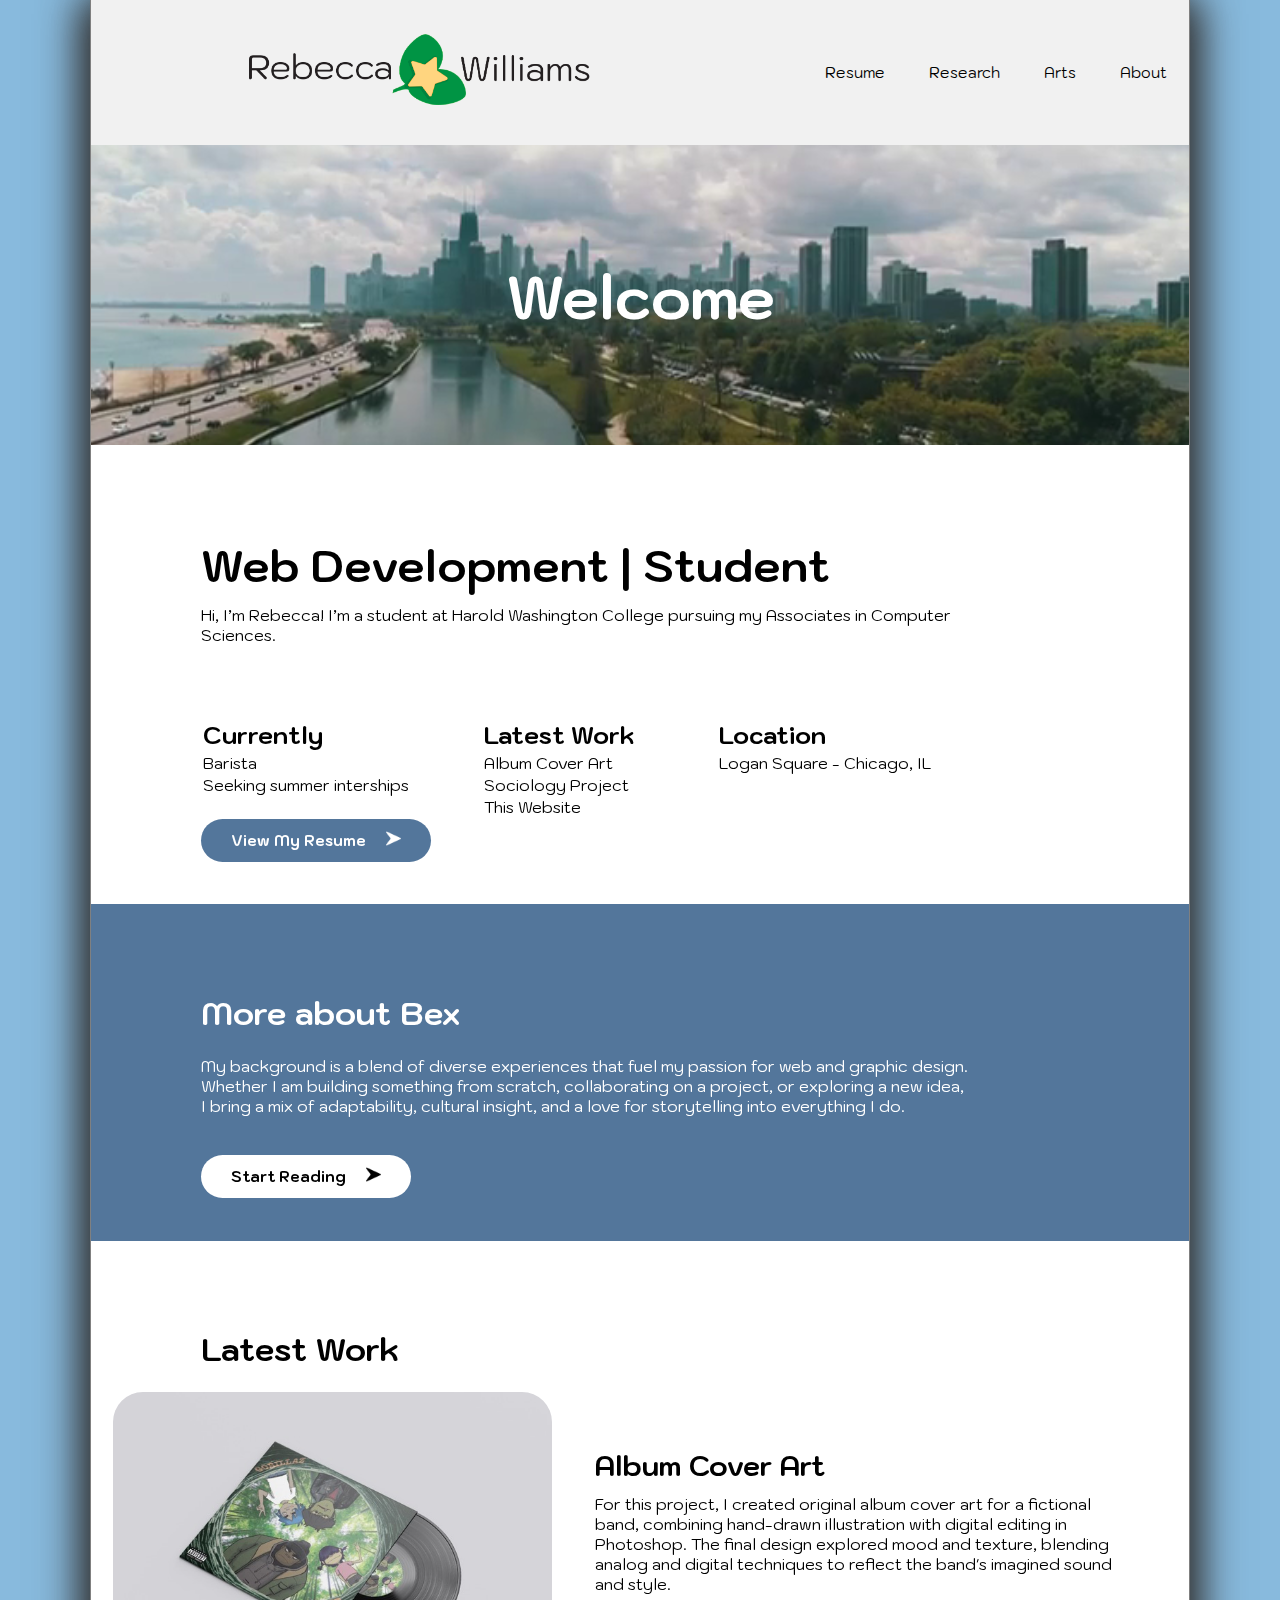
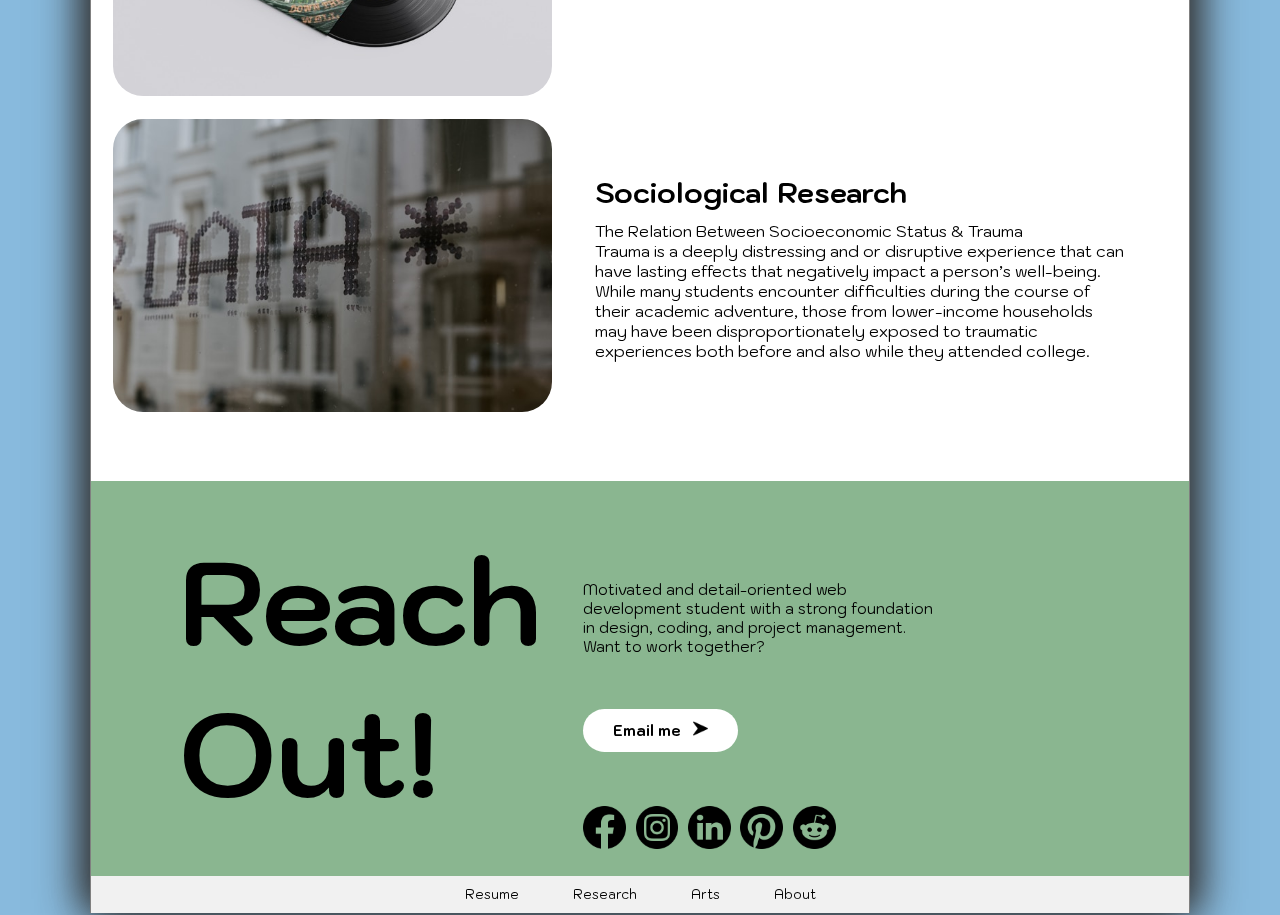
<file: index.html>
<!DOCTYPE html>
<!--
Student Name: Rebecca Williams
-->
<html lang="en">

<head>
	<title>Rebecca L Williams - GIT Web Development</title> <!-- Change Title -->
	<meta charset="utf-8">
	<link rel="stylesheet" href="css/reset.css">
	<link rel="stylesheet" href="css/styles.css">
	<meta name="viewport" content="width=device-width, initial-scale=1.0">
	<link rel="icon" type="image/png" href="icons/bexstar-icon.png">
	<link rel="preconnect" href="https://fonts.googleapis.com">
	<link rel="preconnect" href="https://fonts.gstatic.com" crossorigin>
	<link href="https://fonts.googleapis.com/css2?family=Kodchasan:ital,wght@0,200;0,300;0,400;0,500;0,600;0,700;1,200;1,300;1,400;1,500;1,600;1,700&family=Montserrat:ital,wght@0,100..900;1,100..900&family=Playwrite+IT+Moderna:wght@100..400&family=Roboto:ital,wght@0,100..900;1,100..900&display=swap" rel="stylesheet">
</head>

<body>
	<header class="header">
    	<a href="index.html" class="logo"> <img src="images/header-logo.png" alt="Bexstar Logo"> </a>
    	<input type="checkbox" id="nav-toggle" class="nav-toggle">
    	<label for="nav-toggle" class="nav-toggle-label">
      		<img src="icons/hamburger-icon.png" alt="Menu">
    	</label>
    	<nav class="nav">
      		<ul>
        		<li><a href="resume.html">Resume</a></li>
        		<li><a href="research.html">Research</a></li>
        		<li><a href="arts.html">Arts</a></li>
        		<li><a href="about.html">About</a></li>
     		</ul>
    	</nav>
  	</header>
	
	<main>
        
        <div id="banner" class="mobile">
            <div class="banner-video">
                <video muted autoplay loop>
                    <source src="media/chicago-pan.mp4" type="video/mp4">
                    <source src="media/chicago-pan.webm" type="video/webm">
                    This Browser does not support this video tag.
                </video>
            </div>
            <div class="banner-text"><h2>Welcome</h2></div>
        </div>

        <div class="white area">
            <h2>Web Development | Student</h2>
            <p>Hi, I’m Rebecca! I’m a student at Harold Washington College pursuing my Associates in Computer Sciences.</p>
			<table class="mobile">
				<tr>
					<th>Currently</th>
					<th>Latest Work</th>
					<th>Location</th>
				</tr>
				<tr>
					<td data-label="Currently">Barista</td>
					<td data-label="Latest Work">Album Cover Art</td>
					<td data-label="Location">Logan Square - Chicago, IL</td>
				</tr>
				<tr>
					<td data-label="Currently">Seeking summer interships</td>
					<td data-label="Latest Work">Sociology Project</td>
					<td></td>
				</tr>
				<tr>
					<td></td>
					<td data-label="Latest Work">This Website</td>
					<td></td>
				</tr>
			</table>
			<div class="click-me-blue">
				<a href="resume.html">View My Resume<img class="click-me-img" src="icons/arrow-icon-white.png" alt="Arrow icon"></a>
			</div>
        </div>

		<div class="tab-desk stacked-table">
			<div class="column-group">
			  <h3>Currently</h3>
			  <ul>
				<li>Barista</li>
				<li>Seeking summer internships</li>
			  </ul>
			</div>
		  
			<div class="column-group">
			  <h3>Latest Work</h3>
			  <ul>
				<li>Album Cover Art</li>
				<li>Sociology Project</li>
				<li>This Website</li>
			  </ul>
			</div>
		  
			<div class="column-group">
			  <h3>Location</h3>
			  <ul>
				<li>Logan Square – Chicago, IL</li>
			  </ul>
			</div>
		</div>

		<div class="blue area">
			<h3>More about Bex</h3>
			<p>My background is a blend of diverse experiences that fuel my passion for web and graphic design.
				Whether I am building something from scratch, collaborating on a project, or exploring a new idea, 
				I bring a mix of adaptability, cultural insight, and a love for storytelling into everything I do.</p>
			<div class="click-me">
				<a href="about.html">Start Reading<img class="click-me-img" src="icons/arrow-icon.png" alt="Arrow icon"></a>
			</div>
		</div>

		<div class="white area">
			<h3>Latest Work</h3>

			<article class="latest-work">
				<a href="graphic.html"><img class="med a" src="images/art/album-mockup.jpeg" alt="A Vinyl"></a>
				<h4>Album Cover Art</h4>
				<p class="mobile">For this project, I created original album cover art for a fictional band, combining hand-drawn 
					illustration with digital editing in Photoshop. The final design explored mood and texture, blending analog 
					and digital techniques to reflect the band's imagined sound and style.</p>
			</article>
			<br> <br> <br>
			<article class="latest-work2">
				<a href="sociology.html"><img class="med a" src="images/socio-banner.jpg" alt="A window with the word data."></a>
				<h4>Sociological Research</h4>
				<p class="mobile">The Relation Between Socioeconomic Status & Trauma <br>
					Trauma is a deeply distressing and or disruptive experience that can have lasting effects that negatively 
					impact a person’s well-being. While many students encounter difficulties during the course of their academic 
					adventure, those from lower-income households may have been disproportionately exposed to traumatic 
					experiences both before and also while they attended college.</p>
			</article>
		</div>
		  

	</main>

	<footer>
		<div class="reach-out">
			<aside> <h1>Reach Out!</h1> </aside>
			<aside>
				<p>Motivated and detail-oriented web development student with a strong foundation in design, coding, 
					and project management. Want to work together?</p>
				<div class="click-me">
					<a href="resume.html#LM">Email me<img class="click-me-img" src="icons/arrow-icon.png" alt="Arrow icon"></a>
				</div>
				<div class="social-links">
					<a href="https://www.facebook.com/will.rebecca505/" target="_blank"><img src="icons/facebook.png" alt="Facebook icon"></a>
					<a href="https://www.instagram.com/remoeboe?igsh=MW4wenk1OGxjNzN6MA%3D%3D&utm_source=qr" target="_blank"><img src="icons/instagram.png" alt="Instagram icon"></a>
					<a href="https://www.linkedin.com/in/rebecca-l-williams" target="_blank"><img src="icons/linkedin.png" alt="Likedin icon"></a>
					<a href="https://pin.it/3Ows8yGLO" target="_blank"><img src="icons/pintrest.png" alt="Pintrest icon"></a>
					<a href="https://www.reddit.com/u/borkalee/s/v0xILAjTcJ" target="_blank"><img src="icons/reddit.png" alt="Reddit icon"></a>
				</div>
			</aside>
		</div>

		<nav class="footer-nav">
		  <ul>
			<li><a href="resume.html">Resume</a></li>
			<li><a href="research.html">Research</a></li>
			<li><a href="arts.html">Arts</a></li>
			<li><a href="about.html">About</a></li>
		  </ul>
		</nav>
	</footer>	  

</body>
</html>
</file>
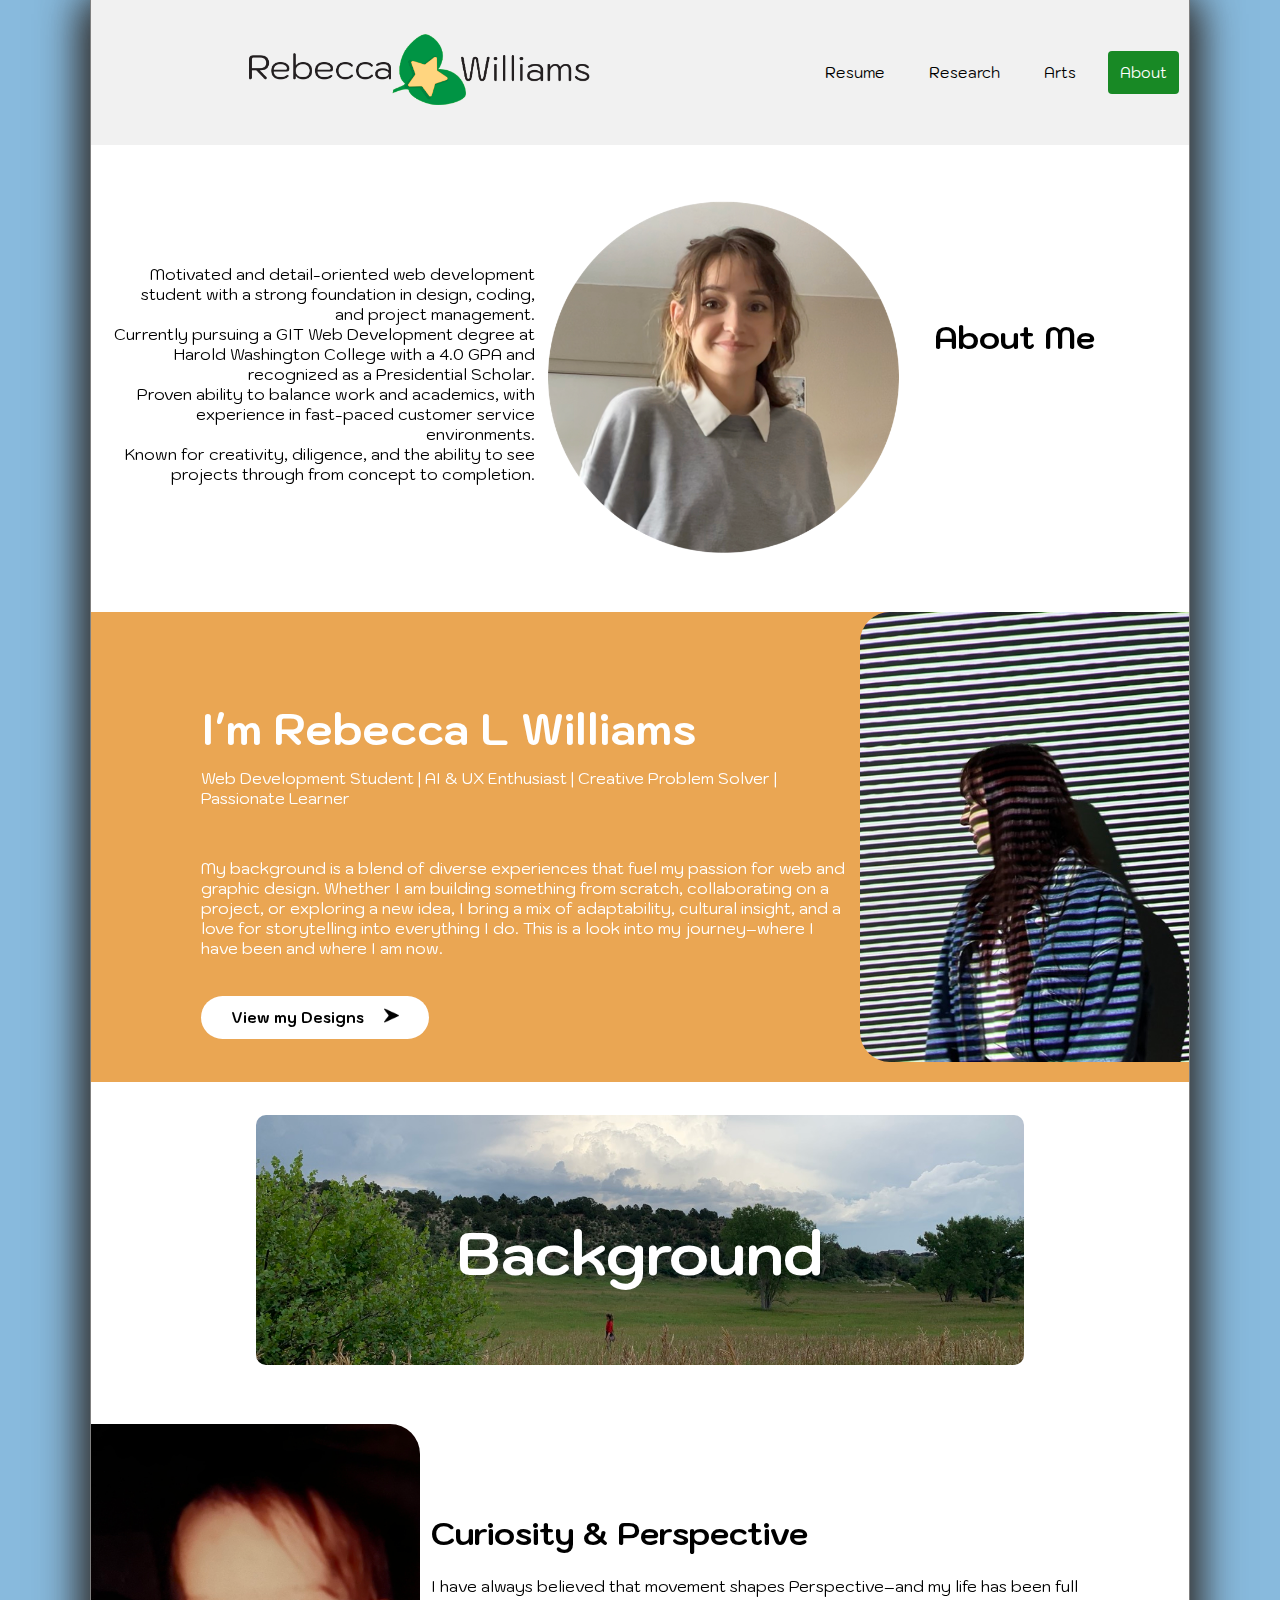
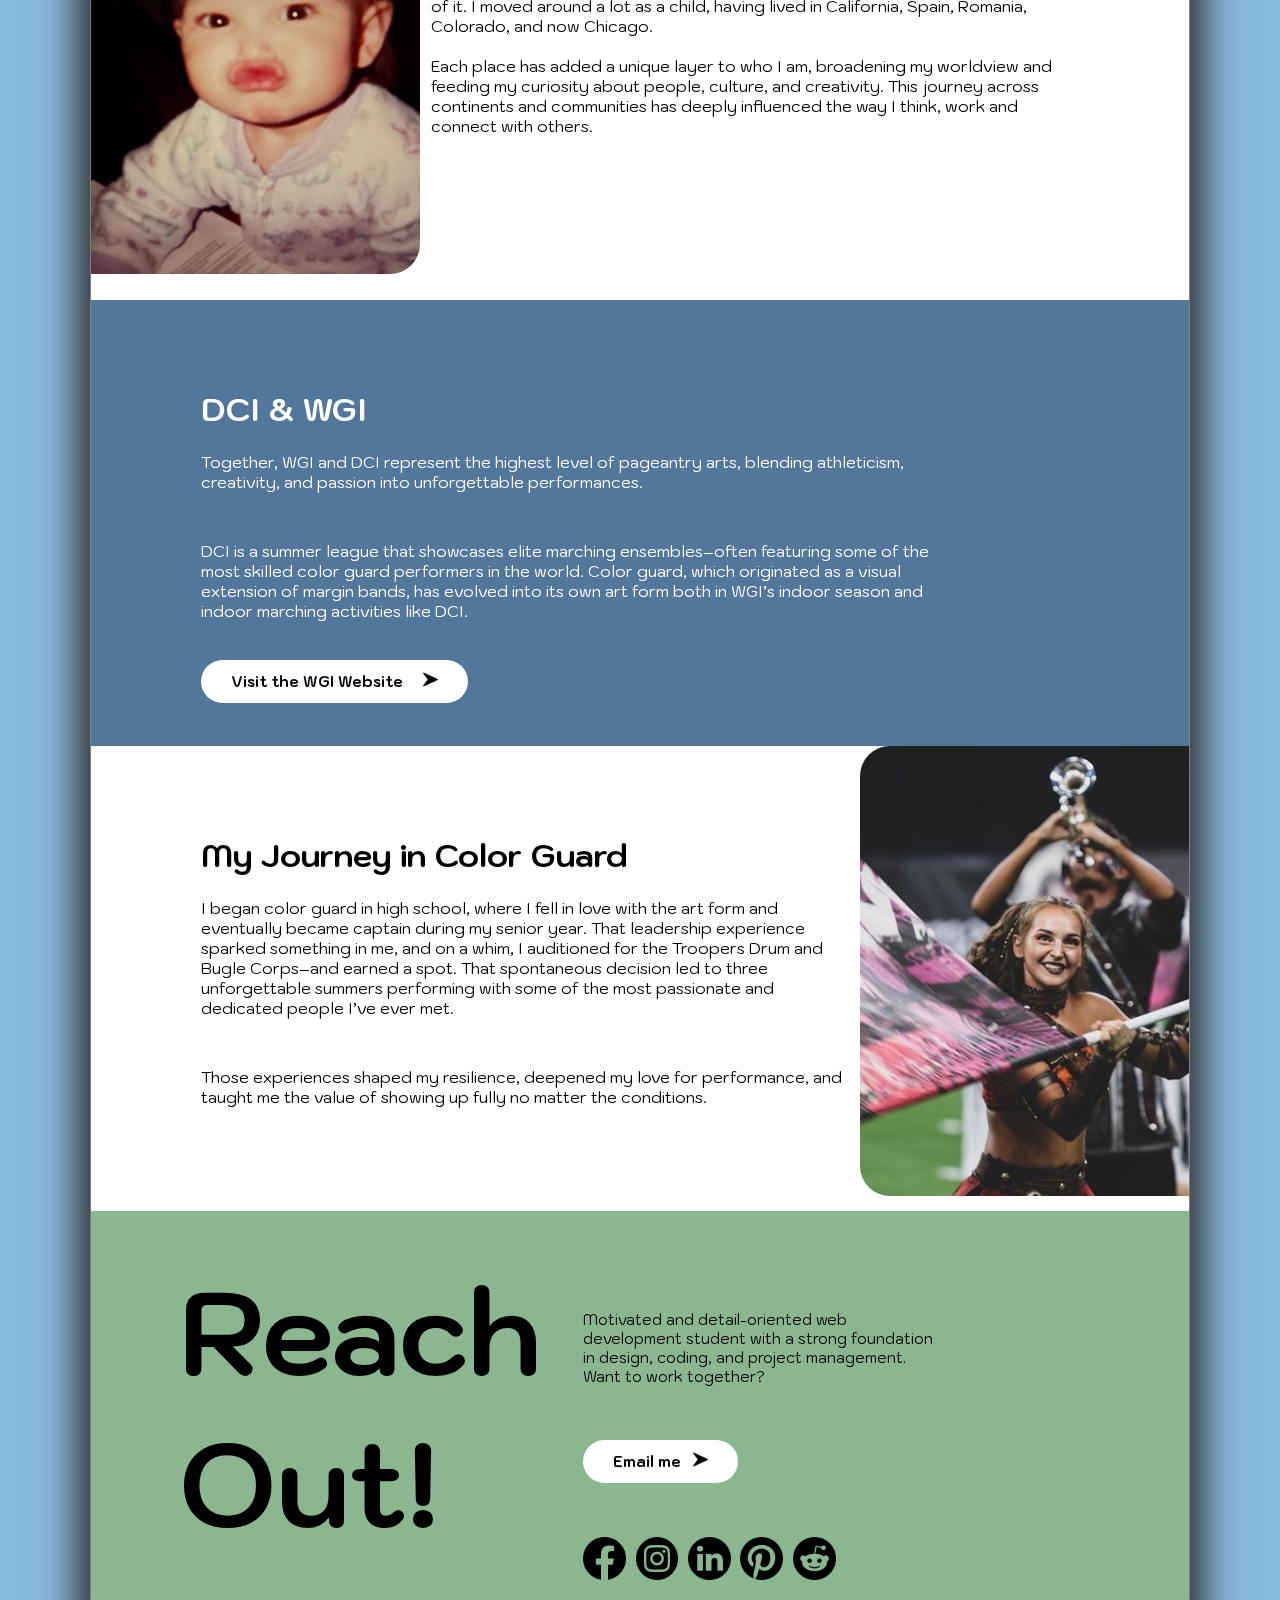
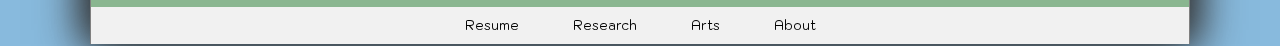
<file: about.html>
<!DOCTYPE html>
<!--
Student Name: Rebecca Williams
-->
<html lang="en">

<head>
	<title>About me - Rebecca L Williams</title>
	<meta charset="utf-8">
	<link rel="stylesheet" href="css/reset.css">
	<link rel="stylesheet" href="css/styles.css">
	<meta name="viewport" content="width=device-width, initial-scale=1.0">
	<link rel="icon" type="image/png" href="icons/bexstar-icon.png">
	<link rel="preconnect" href="https://fonts.googleapis.com">
	<link rel="preconnect" href="https://fonts.gstatic.com" crossorigin>
	<link href="https://fonts.googleapis.com/css2?family=Kodchasan:ital,wght@0,200;0,300;0,400;0,500;0,600;0,700;1,200;1,300;1,400;1,500;1,600;1,700&family=Montserrat:ital,wght@0,100..900;1,100..900&family=Playwrite+IT+Moderna:wght@100..400&family=Roboto:ital,wght@0,100..900;1,100..900&display=swap" rel="stylesheet">
</head>

<body>

	<header class="header">
    	<a href="index.html" class="logo"> <img src="images/header-logo.png" alt="Bexstar Logo"> </a>
    	<input type="checkbox" id="nav-toggle" class="nav-toggle">
    	<label for="nav-toggle" class="nav-toggle-label">
      		<img src="icons/hamburger-icon.png" alt="Menu">
    	</label>

    	<nav class="nav">
      		<ul>
        		<li><a href="resume.html">Resume</a></li>
        		<li><a href="research.html">Research</a></li>
        		<li><a href="arts.html">Arts</a></li>
        		<li><a class="active" href="about.html">About</a></li>
     		</ul>
    	</nav>
  	</header>
	
	<main>

        <section class="about">
            <div><p>
                Motivated and detail-oriented web development student with a strong foundation in design, 
                coding, and project management. 
                <br>
                Currently pursuing a GIT Web Development degree at Harold Washington College with a 4.0 GPA 
                and recognized as a Presidential Scholar. 
                <br>
                Proven ability to balance work and academics, with experience in fast-paced customer service environments. 
                <br>
                Known for creativity, diligence, and the ability to see projects through from concept to 
                completion.
            </p></div>
            <div><img src="images/about/resume-pic.png" alt="Resume picture of Rebecca L Williams"></div>
            <div><h3 class="others">About Me</h3></div>
        </section>

        

        <div class="yellow area">
            <img class="tall about-b" src="images/about/arsty-cool-me.jpeg" alt="Rebecca with a projection of strip against a wall">
            <h2>I'm Rebecca L Williams</h2>
            <p>Web Development Student | AI & UX Enthusiast | Creative Problem Solver | Passionate Learner</p>
            <p>
                My background is a blend of diverse experiences that fuel my passion for web and graphic design.
                Whether I am building something from scratch, collaborating on a project, or exploring a new idea, I bring 
                a mix of adaptability, cultural insight, and a love for storytelling into everything I do.
                This is a look into my journey–where I have been and where I am now.
            </p>
            <div class="click-me">
                <a href="graphic.html">View my Designs<img class="click-me-img" src="icons/arrow-icon.png" alt="Arrow icon"></a>
            </div>
        </div>
        
        <div id="banner" class="mobile">
            <div class="banner-image">
                <img src="images/about/field-banner.jpeg" alt="An open field with rebecca wearing a red top looking at the mountains and clouds in the background">
            </div>
            <div class="banner-text"><h2>Background</h2></div>
        </div>

        <div class="about-area white area">
            <img class="tall about-a" src="images/about/baby-me.jpeg" alt="Baby Rebecca doing a duck face.">
            <h3>Curiosity & Perspective</h3>
            <p>
                I have always believed that movement shapes Perspective–and my life has been full of it. 
                I moved around a lot as a child, having lived in California, Spain, Romania, Colorado, and now Chicago. <br> <br>
                Each place has added a unique layer to who I am, broadening my worldview and feeding my curiosity about people, 
                culture, and creativity.
                This journey across continents and communities has deeply influenced the way I think, work and connect with others.
            </p>
        </div>

        <div class="blue area">
            <h3>DCI & WGI</h3>
            <p>
                Together, WGI and DCI represent the highest level of pageantry arts, blending athleticism, creativity, and passion 
                into unforgettable performances.
            </p>
            <p>
                DCI is a summer league that showcases elite marching ensembles–often featuring some of the most skilled color 
                guard performers in the world. Color guard, which originated as a visual extension of margin bands, has evolved into 
                its own art form both in WGI’s indoor season and indoor marching activities like DCI.
            </p>
            <div class="click-me">
                <a href="https://www.wgi.org/" target="_blank">Visit the WGI Website<img class="click-me-img" src="icons/arrow-icon.png" alt="Arrow icon"></a>
            </div>
        </div>

        <div class="white area">
            <img class="tall about-b" src="images/about/xmen-shot.JPG" alt="Rebecca performing in DCI.">

            <h3>My Journey in Color Guard</h3>
            <p>
                I began color guard in high school, where I fell in love with the art form and eventually became captain during my 
                senior year. That leadership experience sparked something in me, and on a whim, I auditioned for the Troopers Drum and 
                Bugle Corps–and earned a spot. That spontaneous decision led to three unforgettable summers performing with some of the 
                most passionate and dedicated people I’ve ever met.
            </p>
            <p>Those experiences shaped my resilience, deepened my love for performance, and taught me the value of showing up fully no 
                matter the conditions.</p>
        </div>


	</main>
	
	<footer>
		<div class="reach-out">
			<aside> <h1>Reach Out!</h1> </aside>
			<aside>
				<p>Motivated and detail-oriented web development student with a strong foundation in design, coding, 
					and project management. Want to work together?</p>
				<div class="click-me">
					<a href="resume.html">Email me<img class="click-me-img" src="icons/arrow-icon.png" alt="Arrow icon"></a>
				</div>
				<div class="social-links">
					<a href="https://www.facebook.com/will.rebecca505/" target="_blank"><img src="icons/facebook.png" alt="Facebook icon"></a>
					<a href="https://www.instagram.com/remoeboe?igsh=MW4wenk1OGxjNzN6MA%3D%3D&utm_source=qr" target="_blank"><img src="icons/instagram.png" alt="Instagram icon"></a>
					<a href="https://www.linkedin.com/in/rebecca-l-williams" target="_blank"><img src="icons/linkedin.png" alt="Likedin icon"></a>
					<a href="https://pin.it/3Ows8yGLO" target="_blank"><img src="icons/pintrest.png" alt="Pintrest icon"></a>
					<a href="https://www.reddit.com/u/borkalee/s/v0xILAjTcJ" target="_blank"><img src="icons/reddit.png" alt="Reddit icon"></a>
				</div>
			</aside>
		</div>

		<nav class="footer-nav">
		  <ul>
			<li><a href="resume.html">Resume</a></li>
			<li><a href="research.html">Research</a></li>
			<li><a href="arts.html">Arts</a></li>
			<li><a href="about.html">About</a></li>
		  </ul>
		</nav>
	</footer>
	
</body>
</html>
</file>
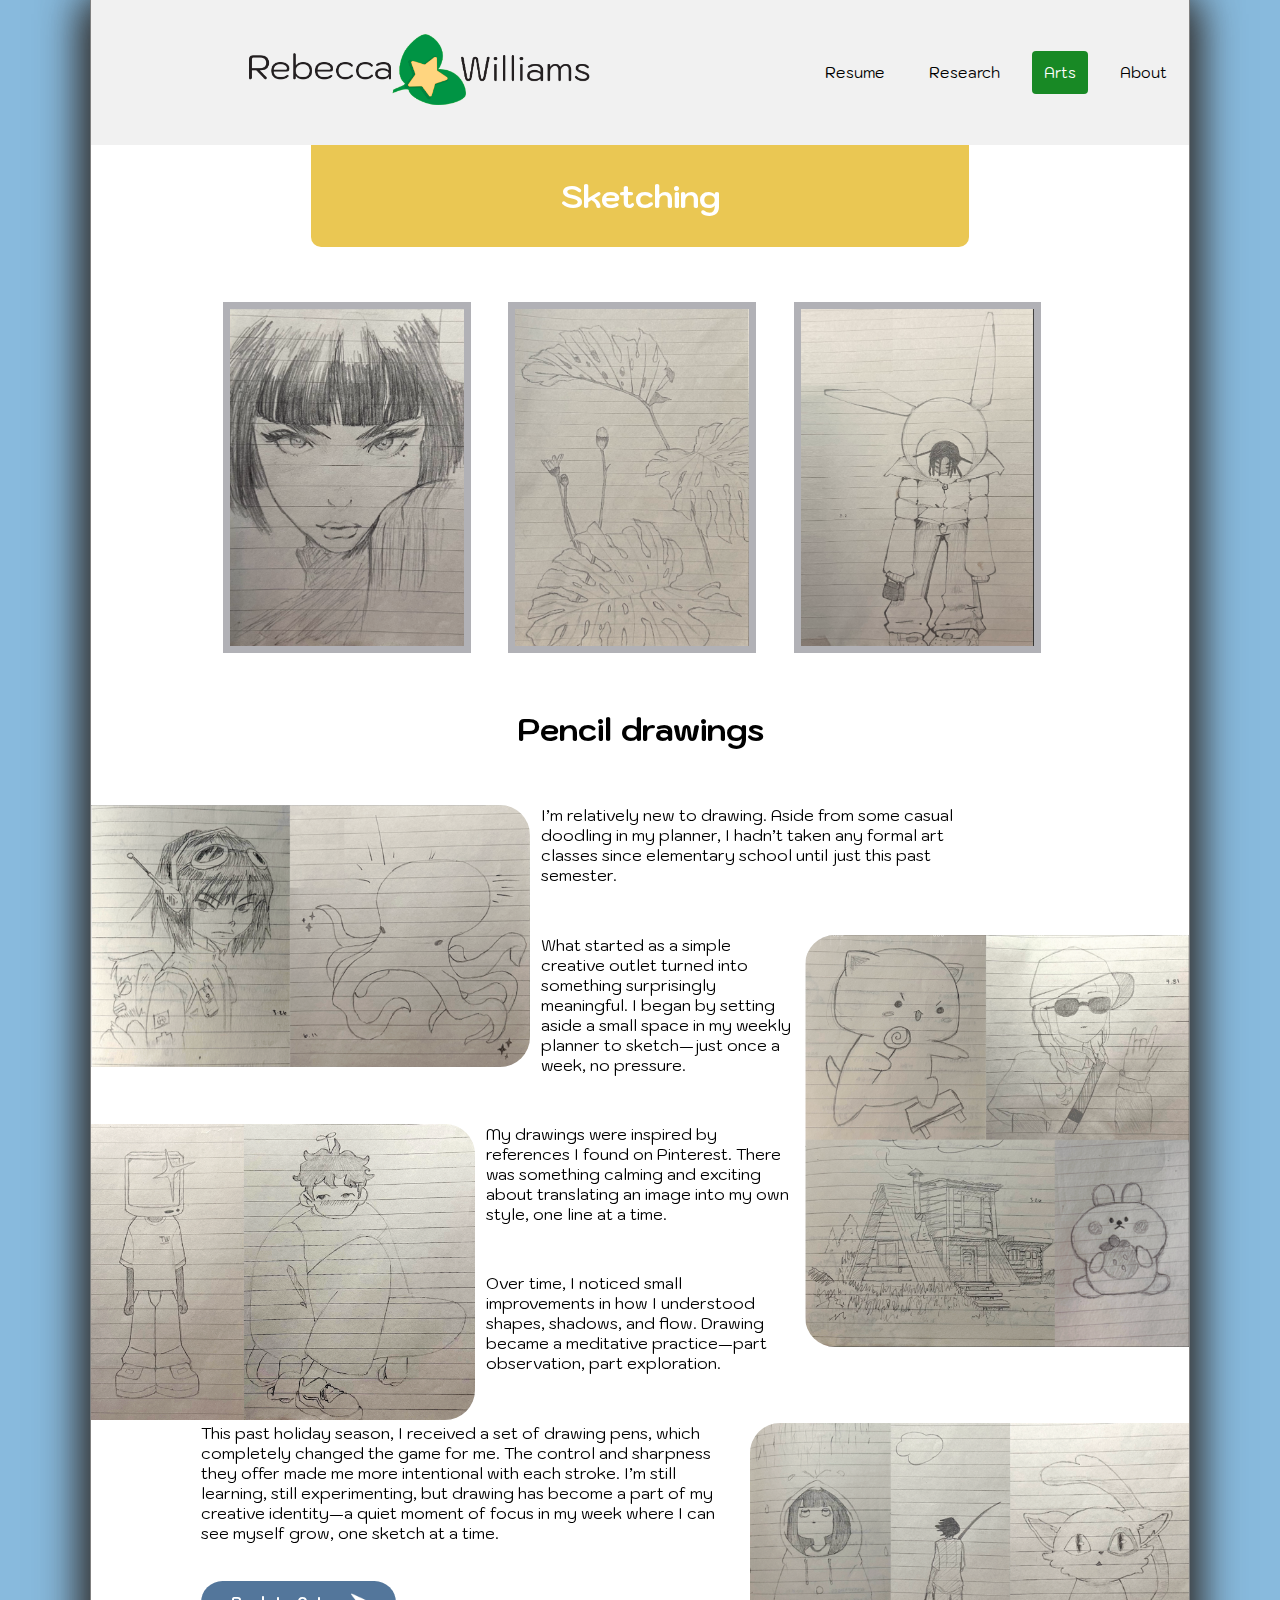
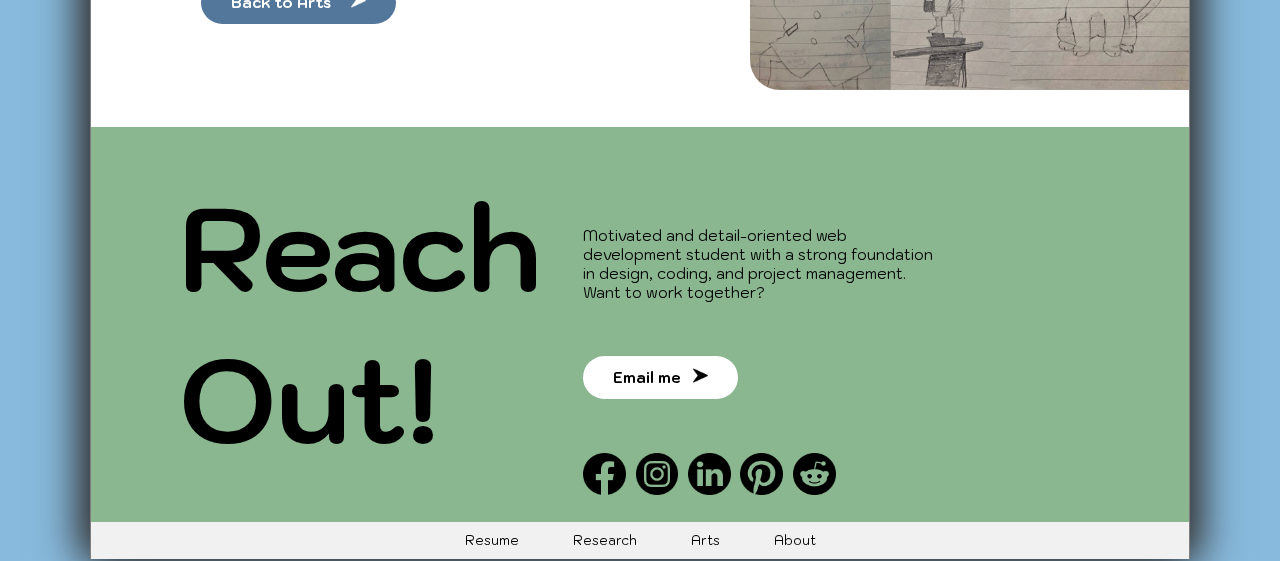
<file: draw.html>
<!DOCTYPE html>
<!--
Student Name: Rebecca Williams
-->
<html lang="en">

<head>
	<title>Drawings & Graphics - Rebecca L Williams</title>
	<meta charset="utf-8">
	<link rel="stylesheet" href="css/reset.css">
	<link rel="stylesheet" href="css/styles.css">
	<meta name="viewport" content="width=device-width, initial-scale=1.0">
	<link rel="icon" type="image/png" href="icons/bexstar-icon.png">
	<link rel="preconnect" href="https://fonts.googleapis.com">
	<link rel="preconnect" href="https://fonts.gstatic.com" crossorigin>
	<link href="https://fonts.googleapis.com/css2?family=Kodchasan:ital,wght@0,200;0,300;0,400;0,500;0,600;0,700;1,200;1,300;1,400;1,500;1,600;1,700&family=Montserrat:ital,wght@0,100..900;1,100..900&family=Playwrite+IT+Moderna:wght@100..400&family=Roboto:ital,wght@0,100..900;1,100..900&display=swap" rel="stylesheet">
</head>

<body>

	<header class="header">
    	<a href="index.html" class="logo"> <img src="images/header-logo.png" alt="Bexstar Logo"> </a>
    	<input type="checkbox" id="nav-toggle" class="nav-toggle">
    	<label for="nav-toggle" class="nav-toggle-label">
      		<img src="icons/hamburger-icon.png" alt="Menu">
    	</label>

    	<nav class="nav"> <!-- change to active-->
      		<ul>
        		<li><a href="resume.html">Resume</a></li>
        		<li><a href="research.html">Research</a></li>
        		<li><a class="active" href="arts.html">Arts</a></li>
        		<li><a href="about.html">About</a></li>
     		</ul>
    	</nav>
  	</header>
	
	<main>

		<h2 class="draw banner">Sketching</h2>

		<section id="trio-container">
			<img src="images/art/doe-eyes.png">
			<img src="images/art/monstera.png">
			<img src="images/art/edge.png">
		</section>

		<h3 class="others">Pencil drawings</h3>

		<div class="white area">
			<img class="med about-a" src="images/art/gorillaz-octo.png" alt="sketches laid out on a black background.">
			<p>
				I’m relatively new to drawing. Aside from some casual doodling in my planner, I hadn’t taken any formal art classes since elementary school until just this past semester.
			</p>
			<img class="sm about-b" src="images/art/draw-comp-sqr.png" alt="">
			<p>
				What started as a simple creative outlet turned into something surprisingly meaningful. I began by setting aside a small space in my weekly planner to sketch—just once a week, no pressure.
			</p>
			<img class="sm about-a" src="images/art/tv-plant.png" alt="">
			<p>
				My drawings were inspired by references I found on Pinterest. There was something calming and exciting about translating an image into my own style, one line at a time.
			</p>
			
			<p>
				Over time, I noticed small improvements in how I understood shapes, shadows, and flow. Drawing became a meditative practice—part observation, part exploration.
			</p>
			<img class="med about-b" src="images/art/rain-wind-suzu.png" alt="">
			<p>
				This past holiday season, I received a set of drawing pens, which completely changed the game for me. The control and sharpness they offer made me more intentional with each stroke. I’m still learning, still experimenting, but drawing has become a part of my creative identity—a quiet moment of focus in my week where I can see myself grow, one sketch at a time.
			</p>

			<div class="click-me-blue">
				<a href="research.html">Back to Arts<img class="click-me-img" src="icons/arrow-icon-white.png" alt="Arrow icon"></a>
			</div>
		</div>
        
		<br> <br> <br>

	</main>
	
	<footer>
		<div class="reach-out">
			<aside> <h1>Reach Out!</h1> </aside>
			<aside>
				<p>Motivated and detail-oriented web development student with a strong foundation in design, coding, 
					and project management. Want to work together?</p>
				<div class="click-me">
					<a href="resume.html#LM">Email me<img class="click-me-img" src="icons/arrow-icon.png" alt="Arrow icon"></a>
				</div>
				<div class="social-links">
					<a href="https://www.facebook.com/will.rebecca505/" target="_blank"><img src="icons/facebook.png" alt="Facebook icon"></a>
					<a href="https://www.instagram.com/remoeboe?igsh=MW4wenk1OGxjNzN6MA%3D%3D&utm_source=qr" target="_blank"><img src="icons/instagram.png" alt="Instagram icon"></a>
					<a href="https://www.linkedin.com/in/rebecca-l-williams" target="_blank"><img src="icons/linkedin.png" alt="Likedin icon"></a>
					<a href="https://pin.it/3Ows8yGLO" target="_blank"><img src="icons/pintrest.png" alt="Pintrest icon"></a>
					<a href="https://www.reddit.com/u/borkalee/s/v0xILAjTcJ" target="_blank"><img src="icons/reddit.png" alt="Reddit icon"></a>
				</div>
			</aside>
		</div>

		<nav class="footer-nav">
		  <ul>
			<li><a href="resume.html">Resume</a></li>
			<li><a href="research.html">Research</a></li>
			<li><a href="arts.html">Arts</a></li>
			<li><a href="about.html">About</a></li>
		  </ul>
		</nav>
	</footer>
	
</body>
</html>
</file>
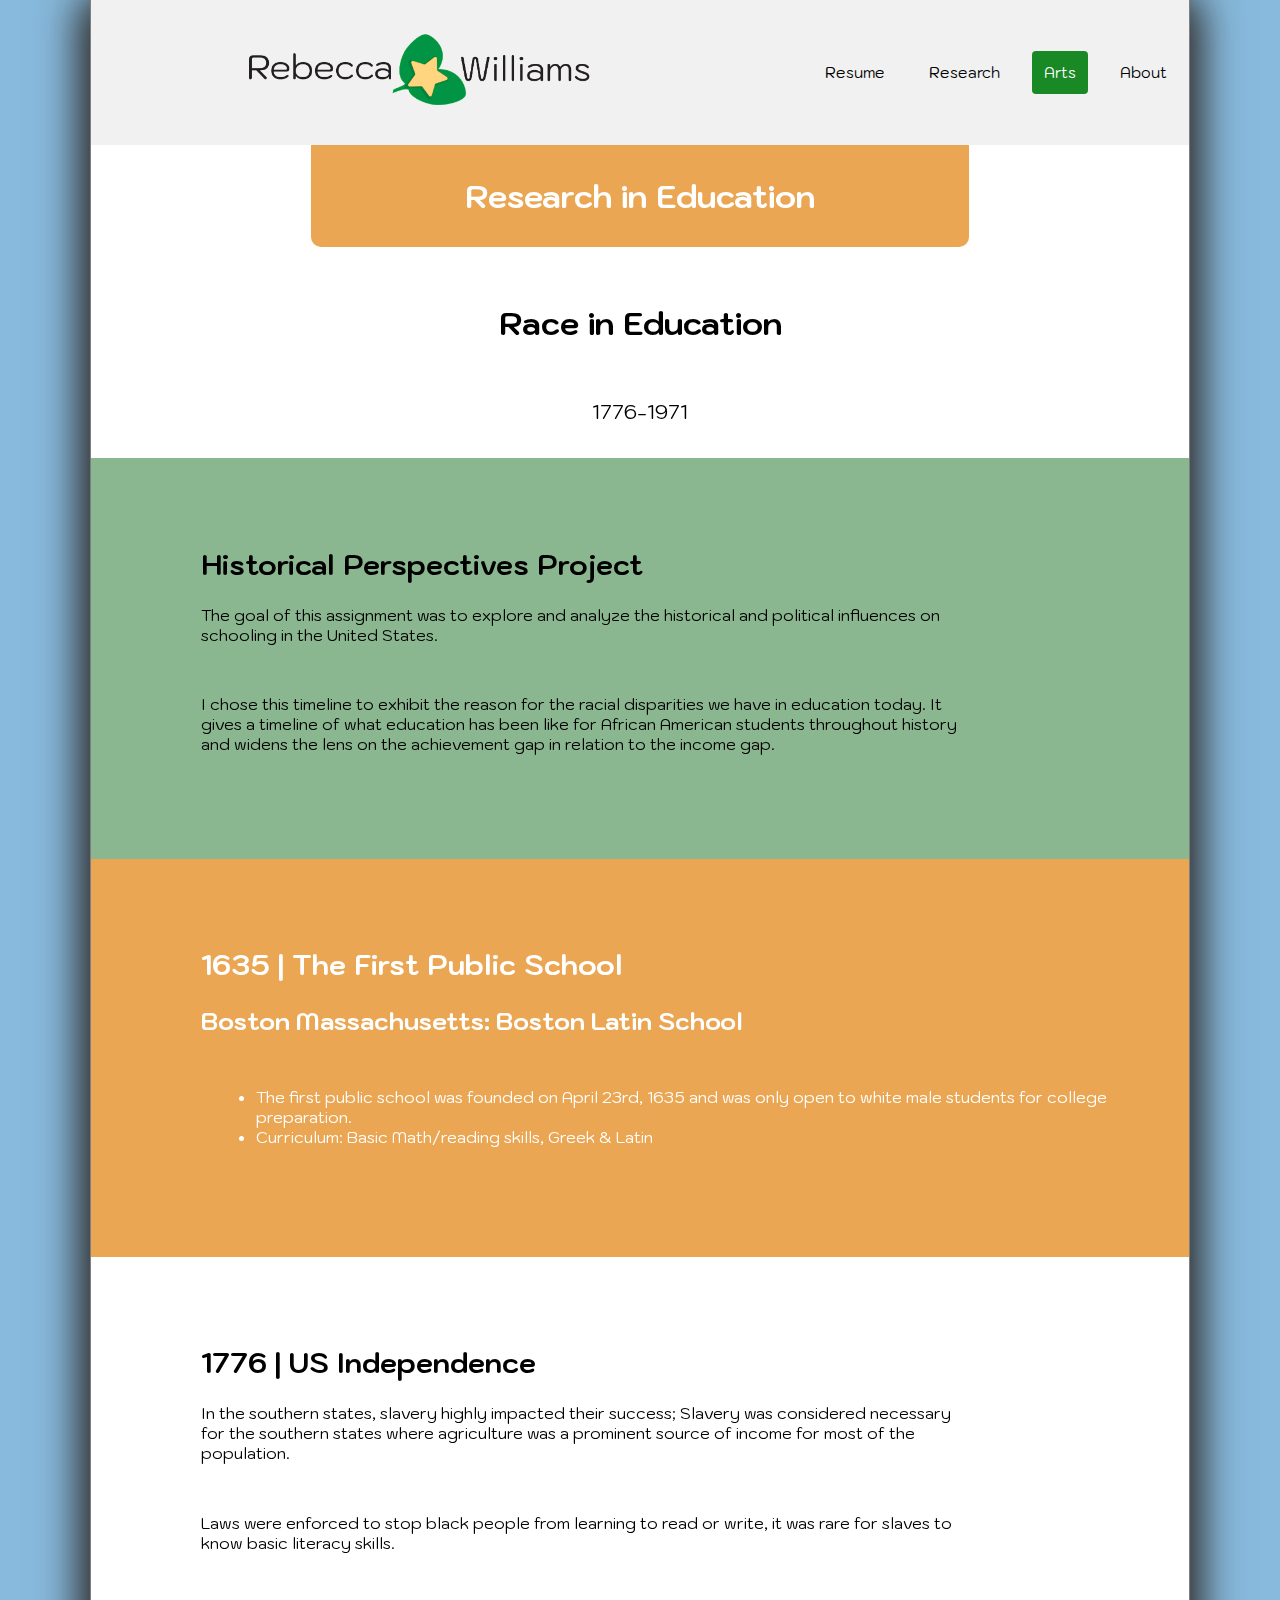
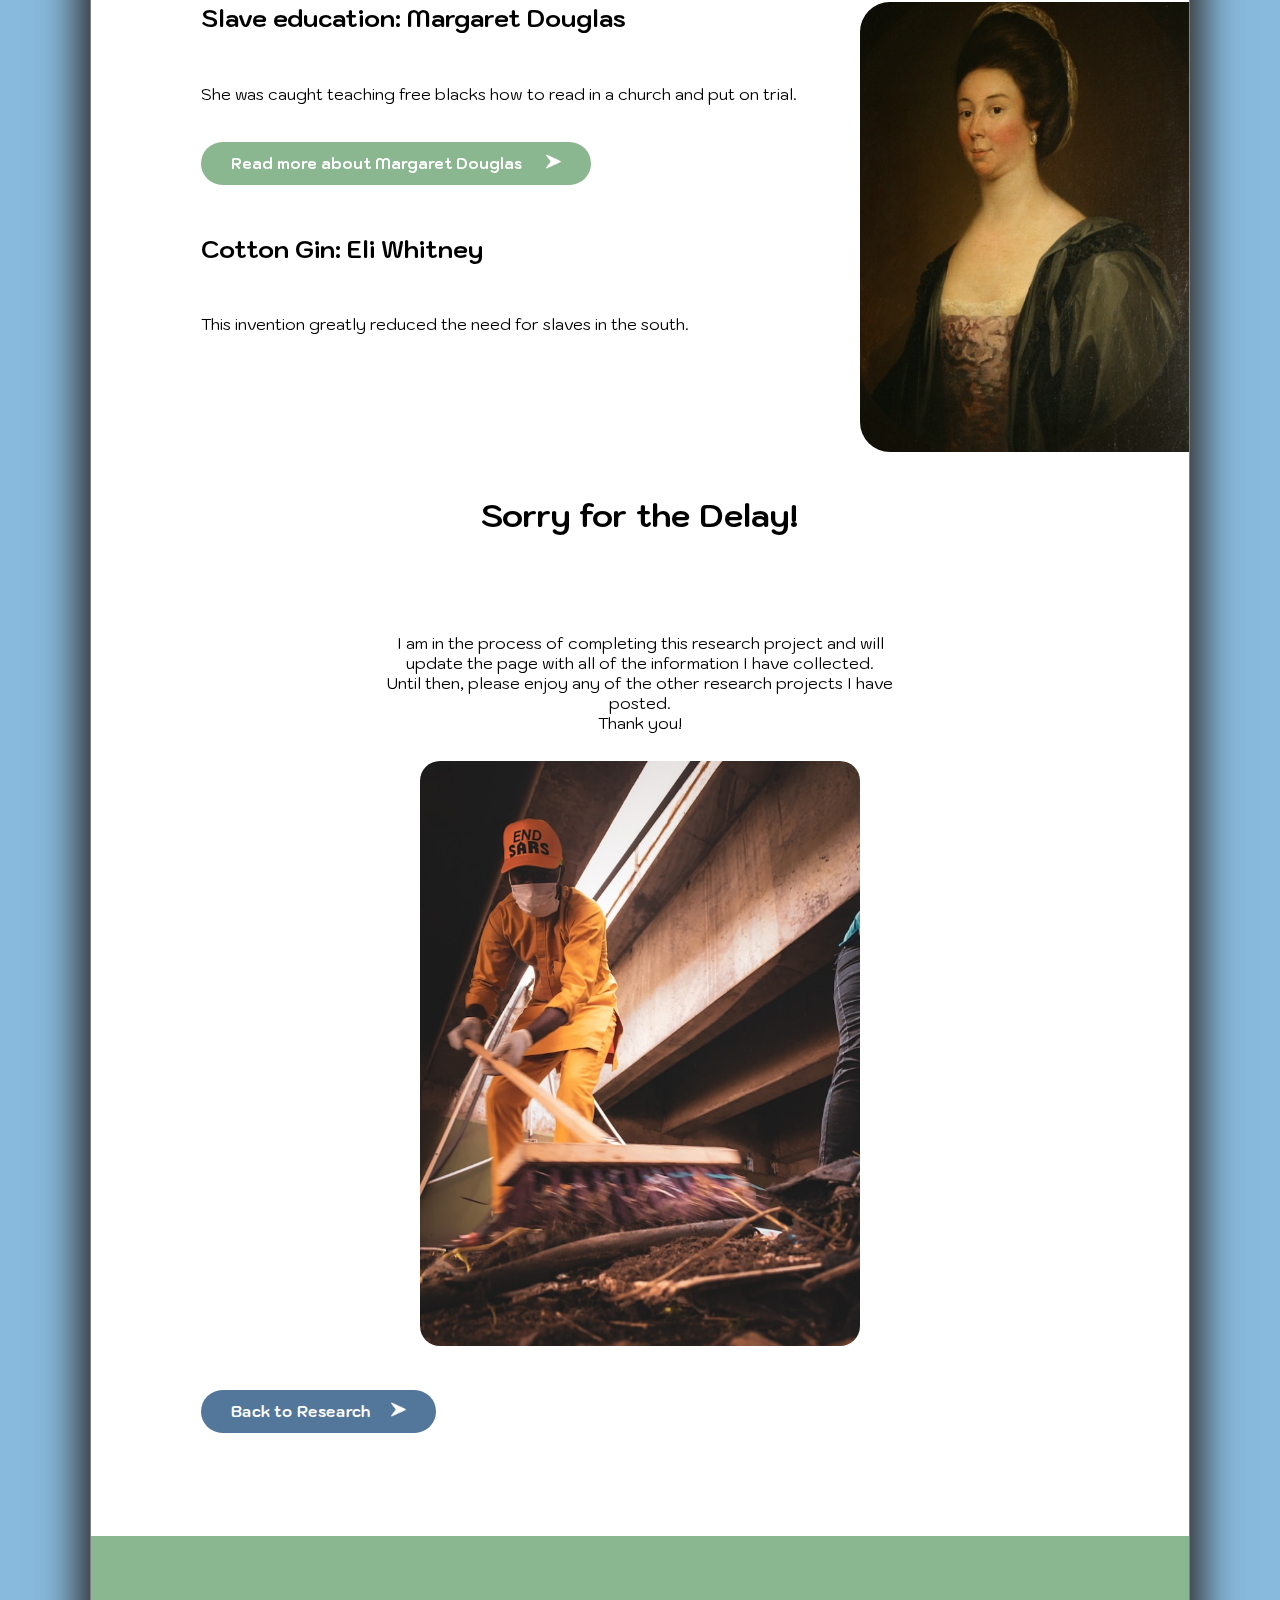
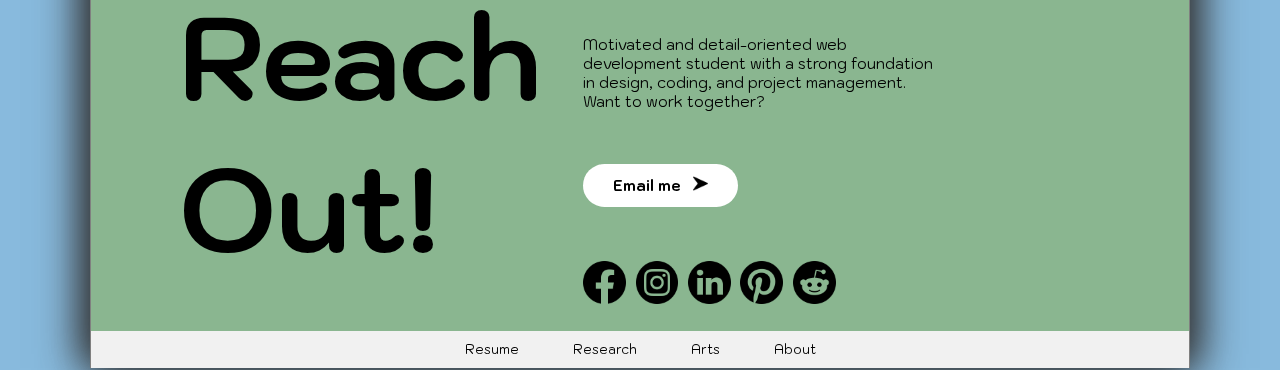
<file: edu.html>
<!DOCTYPE html>
<!--
Student Name: Rebecca Williams
-->
<html lang="en">

<head>
	<title>Education Research - Rebecca L Williams</title>
	<meta charset="utf-8">
	<link rel="stylesheet" href="css/reset.css">
	<link rel="stylesheet" href="css/styles.css">
	<meta name="viewport" content="width=device-width, initial-scale=1.0">
	<link rel="icon" type="image/png" href="icons/bexstar-icon.png">
	<link rel="preconnect" href="https://fonts.googleapis.com">
	<link rel="preconnect" href="https://fonts.gstatic.com" crossorigin>
	<link href="https://fonts.googleapis.com/css2?family=Kodchasan:ital,wght@0,200;0,300;0,400;0,500;0,600;0,700;1,200;1,300;1,400;1,500;1,600;1,700&family=Montserrat:ital,wght@0,100..900;1,100..900&family=Playwrite+IT+Moderna:wght@100..400&family=Roboto:ital,wght@0,100..900;1,100..900&display=swap" rel="stylesheet">
</head>

<body>

	<header class="header">
    	<a href="index.html" class="logo"> <img src="images/header-logo.png" alt="Bexstar Logo"> </a>
    	<input type="checkbox" id="nav-toggle" class="nav-toggle">
    	<label for="nav-toggle" class="nav-toggle-label">
      		<img src="icons/hamburger-icon.png" alt="Menu">
    	</label>

    	<nav class="nav">
      		<ul>
        		<li><a href="resume.html">Resume</a></li>
        		<li><a href="research.html">Research</a></li>
        		<li><a class="active" href="arts.html">Arts</a></li>
        		<li><a href="about.html">About</a></li>
     		</ul>
    	</nav>
  	</header>
	
	<main>
		
		<h2 class="edu banner">Research in Education</h2>
        <h3 class="others">Race in Education</h3>
		<p class="summary-text">1776-1971</p>


		<div class="green area">
		<h4>Historical Perspectives Project</h4>
			<p>
				The goal of this assignment was to explore and analyze the historical and political 
				influences on schooling in the United States.
			</p>
			<p>
				I chose this timeline to exhibit the reason for the racial disparities we have in 
				education today. It gives a timeline of what education has been like for African American 
				students throughout history and widens the lens on the achievement gap in relation to the income gap.
			</p>
		</div>

		<div class="yellow area">
			<h4>1635 | The First Public School</h4>
			<h5>Boston Massachusetts: Boston Latin School</h5>
			<ul class="closer">
				<li>The first public school was founded on April 23rd, 1635 and was only open to white male students for college preparation.</li>
				<li>Curriculum: Basic Math/reading skills, Greek & Latin</li>
			</ul>
		</div>

		<div class="white area">
			<h4>1776 | US Independence</h4>
			<p>
				In the southern states, slavery highly impacted their success; Slavery was considered necessary for 
				the southern states where agriculture was a prominent source of income for most of the population.
			</p>
			<p>
				Laws were enforced to stop black people from learning to read or write, it was rare for slaves to know basic literacy skills.
			</p>
			<img class="tall about-b" src="images/research/marg.jpeg" alt="Rebecca with a projection of strip against a wall">
			<h5>Slave education: Margaret Douglas</h5>
			<p>
				She was caught teaching free blacks how to read in a church and put on trial.
			</p>
			<div class="click-me-green">
				<a href="https://www.britannica.com/biography/Margaret-Douglas-Countess-of-Lennox" target="_blank">Read more about Margaret Douglas <img class="click-me-img" src="icons/arrow-icon-white.png" alt="Arrow icon"></a>
			</div>
			<br> <br> <br>
			<h5>Cotton Gin: Eli Whitney</h5>
			<p>
				This invention greatly reduced the need for slaves in the south.
			</p>
		</div>

		<h3 class="others">Sorry for the Delay!</h3>

		<article class="education">
            <p>I am in the process of completing this research project and will update the page with all 
                of the information I have collected. <br>
                Until then, please enjoy any of the other research projects I have posted.<br>
                Thank you!
            </p>
            <img src="images/research/sweeping.jpg" alt="A man sweeping">
        </article>
        
		<div class="area">
        	<div class="click-me-blue">
				<a href="research.html">Back to Research<img class="click-me-img" src="icons/arrow-icon-white.png" alt="Arrow icon"></a>
			</div>
		</div>

		<br> <br> <br>
        

	</main>
	
	<footer>
		<div class="reach-out">
			<aside> <h1>Reach Out!</h1> </aside>
			<aside>
				<p>Motivated and detail-oriented web development student with a strong foundation in design, coding, 
					and project management. Want to work together?</p>
				<div class="click-me">
					<a href="resume.html#LM">Email me<img class="click-me-img" src="icons/arrow-icon.png" alt="Arrow icon"></a>
				</div>
				<div class="social-links">
					<a href="https://www.facebook.com/will.rebecca505/" target="_blank"><img src="icons/facebook.png" alt="Facebook icon"></a>
					<a href="https://www.instagram.com/remoeboe?igsh=MW4wenk1OGxjNzN6MA%3D%3D&utm_source=qr" target="_blank"><img src="icons/instagram.png" alt="Instagram icon"></a>
					<a href="https://www.linkedin.com/in/rebecca-l-williams" target="_blank"><img src="icons/linkedin.png" alt="Likedin icon"></a>
					<a href="https://pin.it/3Ows8yGLO" target="_blank"><img src="icons/pintrest.png" alt="Pintrest icon"></a>
					<a href="https://www.reddit.com/u/borkalee/s/v0xILAjTcJ" target="_blank"><img src="icons/reddit.png" alt="Reddit icon"></a>
				</div>
			</aside>
		</div>

		<nav class="footer-nav">
		  <ul>
			<li><a href="resume.html">Resume</a></li>
			<li><a href="research.html">Research</a></li>
			<li><a href="arts.html">Arts</a></li>
			<li><a href="about.html">About</a></li>
		  </ul>
		</nav>
	</footer>
	
</body>
</html>
</file>
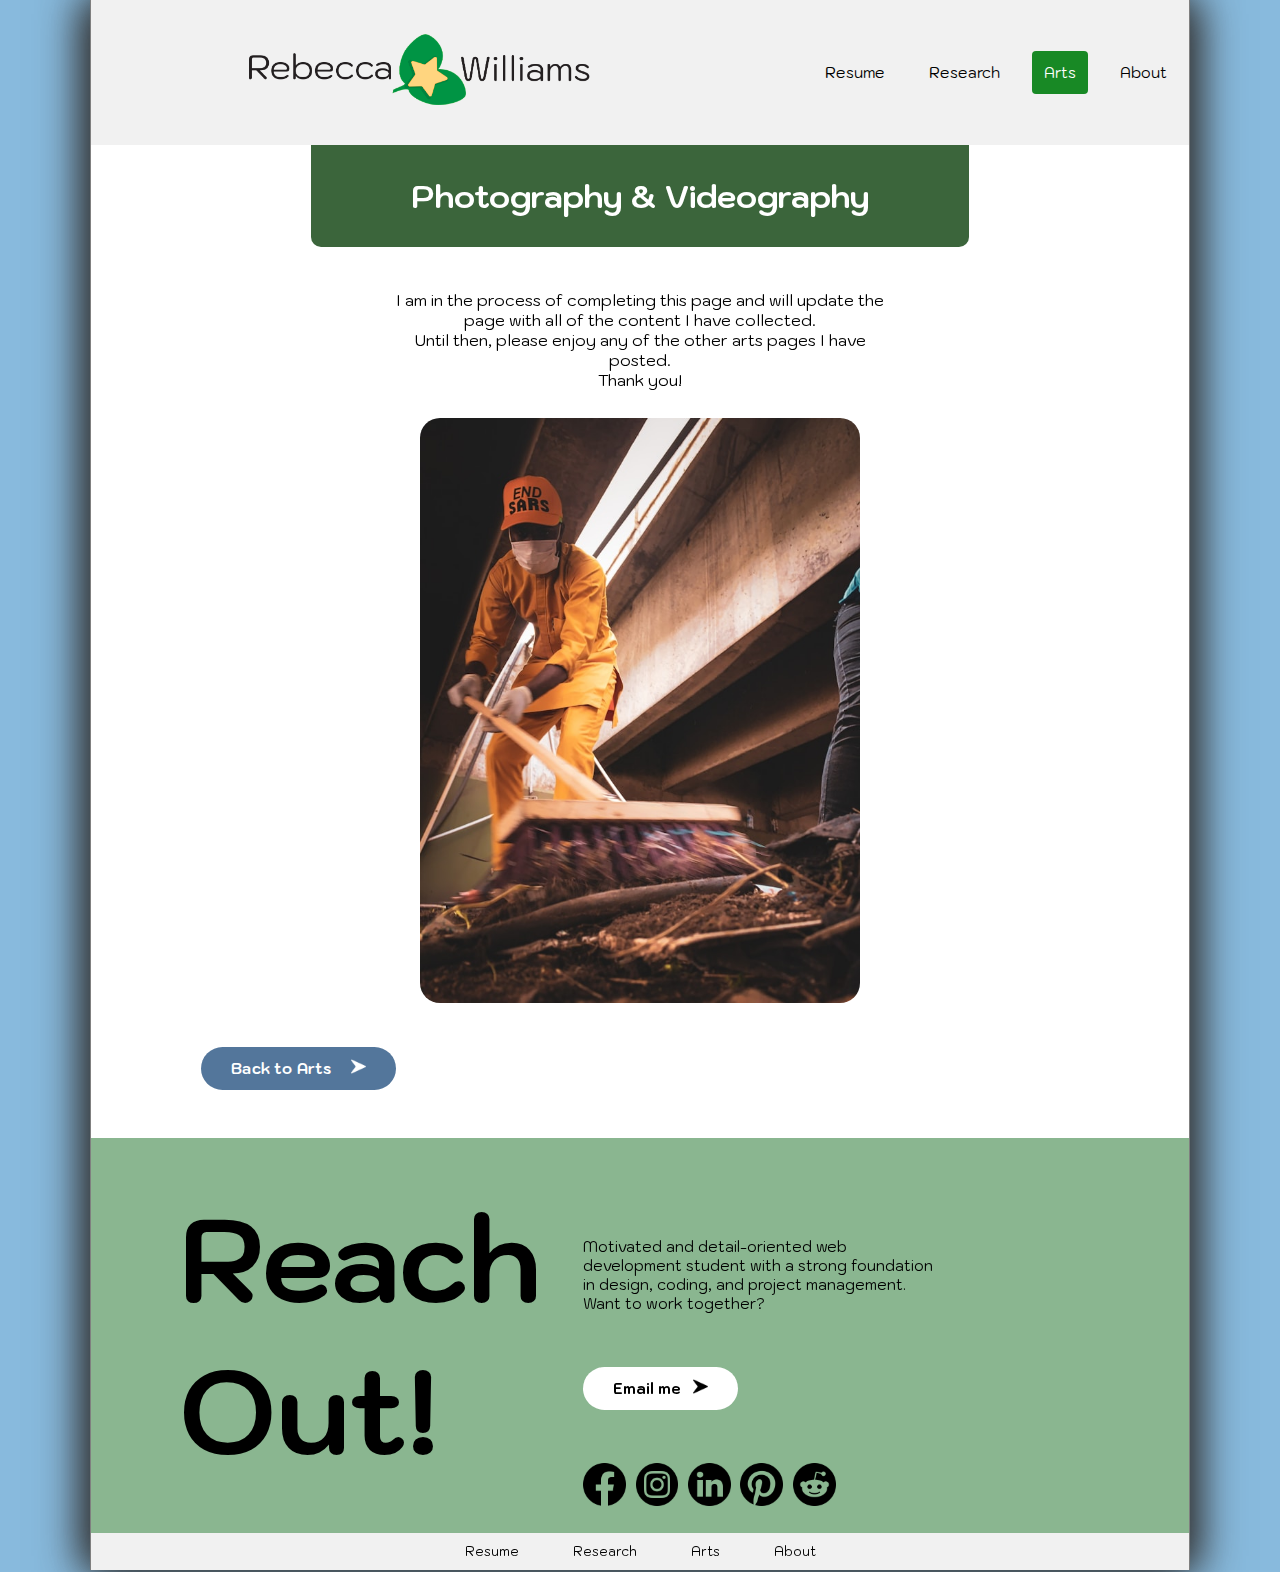
<file: photo.html>
<!DOCTYPE html>
<!--
Student Name: Rebecca Williams
-->
<html lang="en">

<head>
	<title>Photography & Videography - Rebecca L Williams</title>
	<meta charset="utf-8">
	<link rel="stylesheet" href="css/reset.css">
	<link rel="stylesheet" href="css/styles.css">
	<meta name="viewport" content="width=device-width, initial-scale=1.0">
	<link rel="icon" type="image/png" href="icons/bexstar-icon.png">
	<link rel="preconnect" href="https://fonts.googleapis.com">
	<link rel="preconnect" href="https://fonts.gstatic.com" crossorigin>
	<link href="https://fonts.googleapis.com/css2?family=Kodchasan:ital,wght@0,200;0,300;0,400;0,500;0,600;0,700;1,200;1,300;1,400;1,500;1,600;1,700&family=Montserrat:ital,wght@0,100..900;1,100..900&family=Playwrite+IT+Moderna:wght@100..400&family=Roboto:ital,wght@0,100..900;1,100..900&display=swap" rel="stylesheet">
</head>

<body>

	<header class="header">
    	<a href="index.html" class="logo"> <img src="images/header-logo.png" alt="Bexstar Logo"> </a>
    	<input type="checkbox" id="nav-toggle" class="nav-toggle">
    	<label for="nav-toggle" class="nav-toggle-label">
      		<img src="icons/hamburger-icon.png" alt="Menu">
    	</label>

    	<nav class="nav">
      		<ul>
        		<li><a href="resume.html">Resume</a></li>
        		<li><a href="research.html">Research</a></li>
        		<li><a class="active" href="arts.html">Arts</a></li>
        		<li><a href="about.html">About</a></li>
     		</ul>
    	</nav>
  	</header>
	
	<main>
        
		<h2 class="photo banner">Photography & Videography</h2>

		<article class="education">
            <p>I am in the process of completing this page and will update the page with all 
                of the content I have collected. <br>
                Until then, please enjoy any of the other arts pages I have posted.<br>
                Thank you!
            </p>
            <img src="images/research/sweeping.jpg" alt="A man sweeping">
        </article>
        
        <div class="click-me-blue">
			<a href="arts.html">Back to Arts<img class="click-me-img" src="icons/arrow-icon-white.png" alt="Arrow icon"></a>
		</div>

		<br> <br> <br>

	</main>
	
	<footer>
		<div class="reach-out">
			<aside> <h1>Reach Out!</h1> </aside>
			<aside>
				<p>Motivated and detail-oriented web development student with a strong foundation in design, coding, 
					and project management. Want to work together?</p>
				<div class="click-me">
					<a href="resume.html#LM">Email me<img class="click-me-img" src="icons/arrow-icon.png" alt="Arrow icon"></a>
				</div>
				<div class="social-links">
					<a href="https://www.facebook.com/will.rebecca505/" target="_blank"><img src="icons/facebook.png" alt="Facebook icon"></a>
					<a href="https://www.instagram.com/remoeboe?igsh=MW4wenk1OGxjNzN6MA%3D%3D&utm_source=qr" target="_blank"><img src="icons/instagram.png" alt="Instagram icon"></a>
					<a href="https://www.linkedin.com/in/rebecca-l-williams" target="_blank"><img src="icons/linkedin.png" alt="Likedin icon"></a>
					<a href="https://pin.it/3Ows8yGLO" target="_blank"><img src="icons/pintrest.png" alt="Pintrest icon"></a>
					<a href="https://www.reddit.com/u/borkalee/s/v0xILAjTcJ" target="_blank"><img src="icons/reddit.png" alt="Reddit icon"></a>
				</div>
			</aside>
		</div>

		<nav class="footer-nav">
		  <ul>
			<li><a href="resume.html">Resume</a></li>
			<li><a href="research.html">Research</a></li>
			<li><a href="arts.html">Arts</a></li>
			<li><a href="about.html">About</a></li>
		  </ul>
		</nav>
	</footer>
	
</body>
</html>
</file>
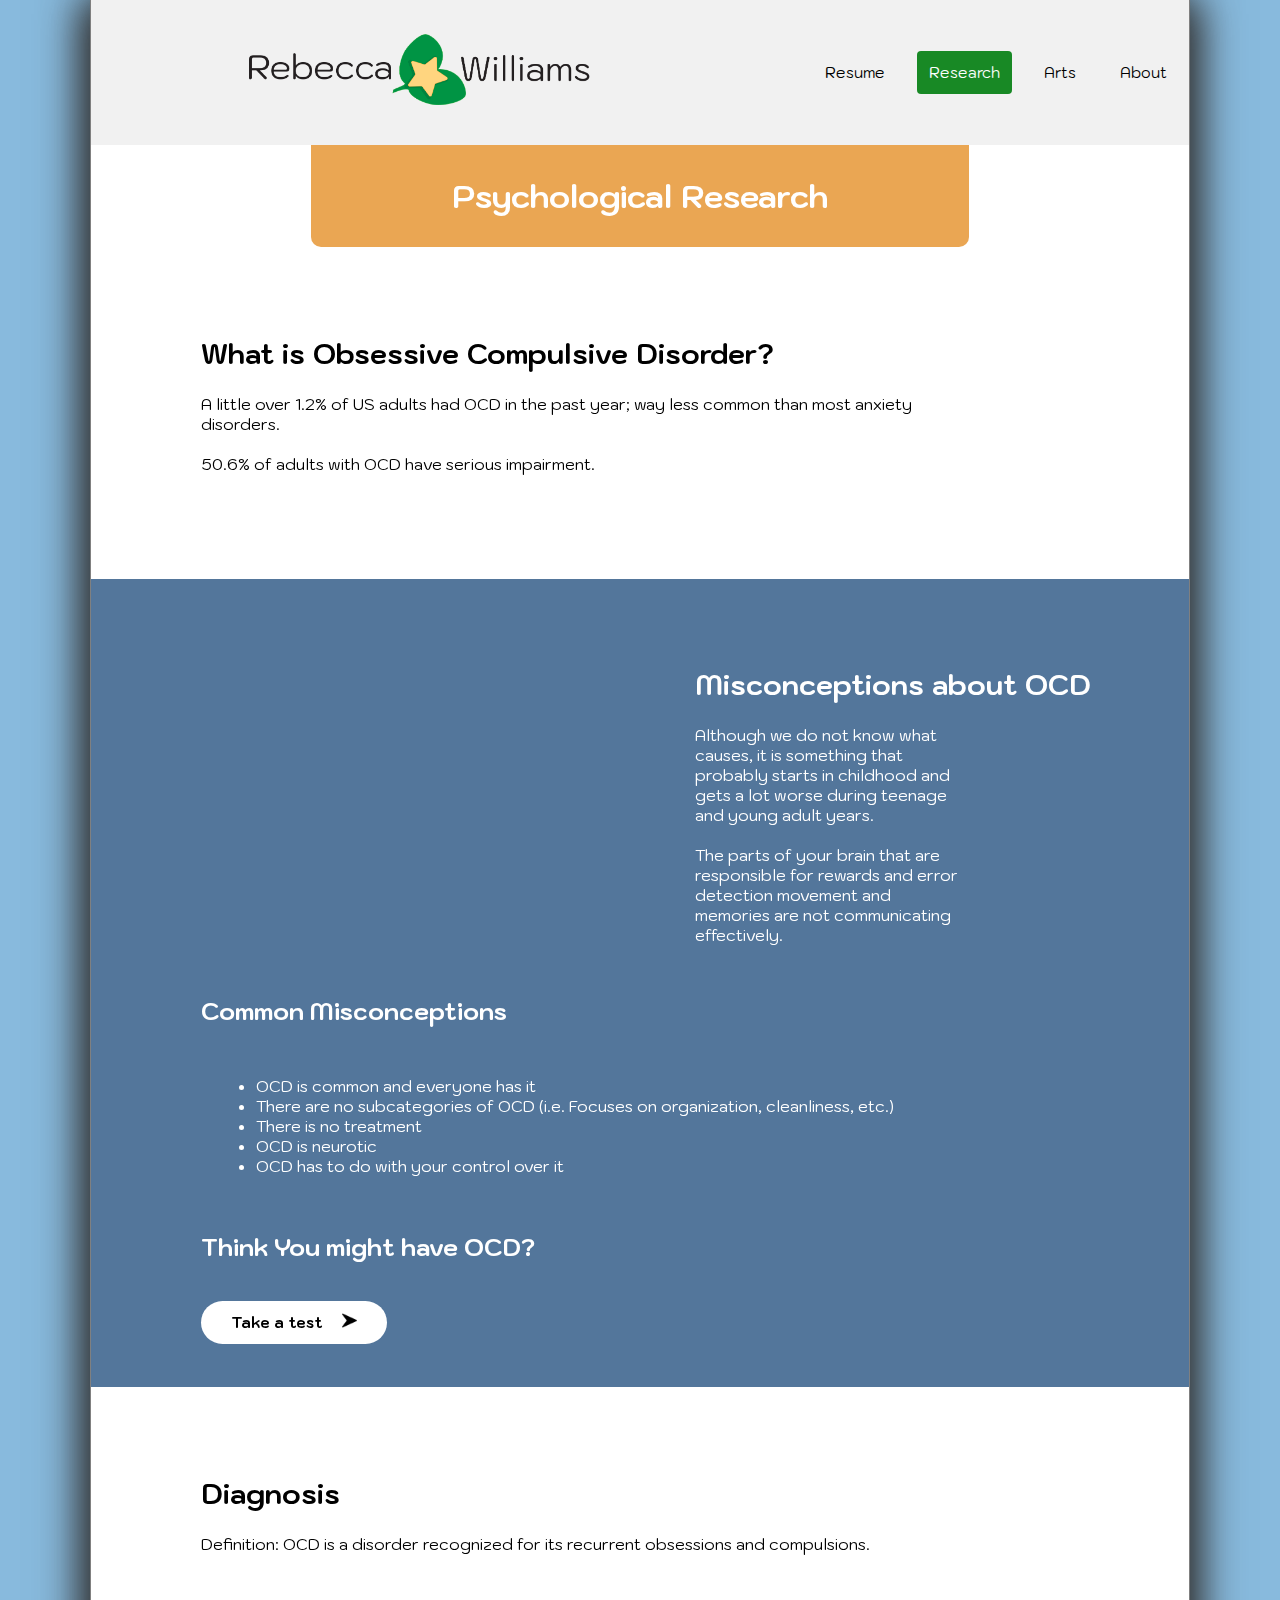
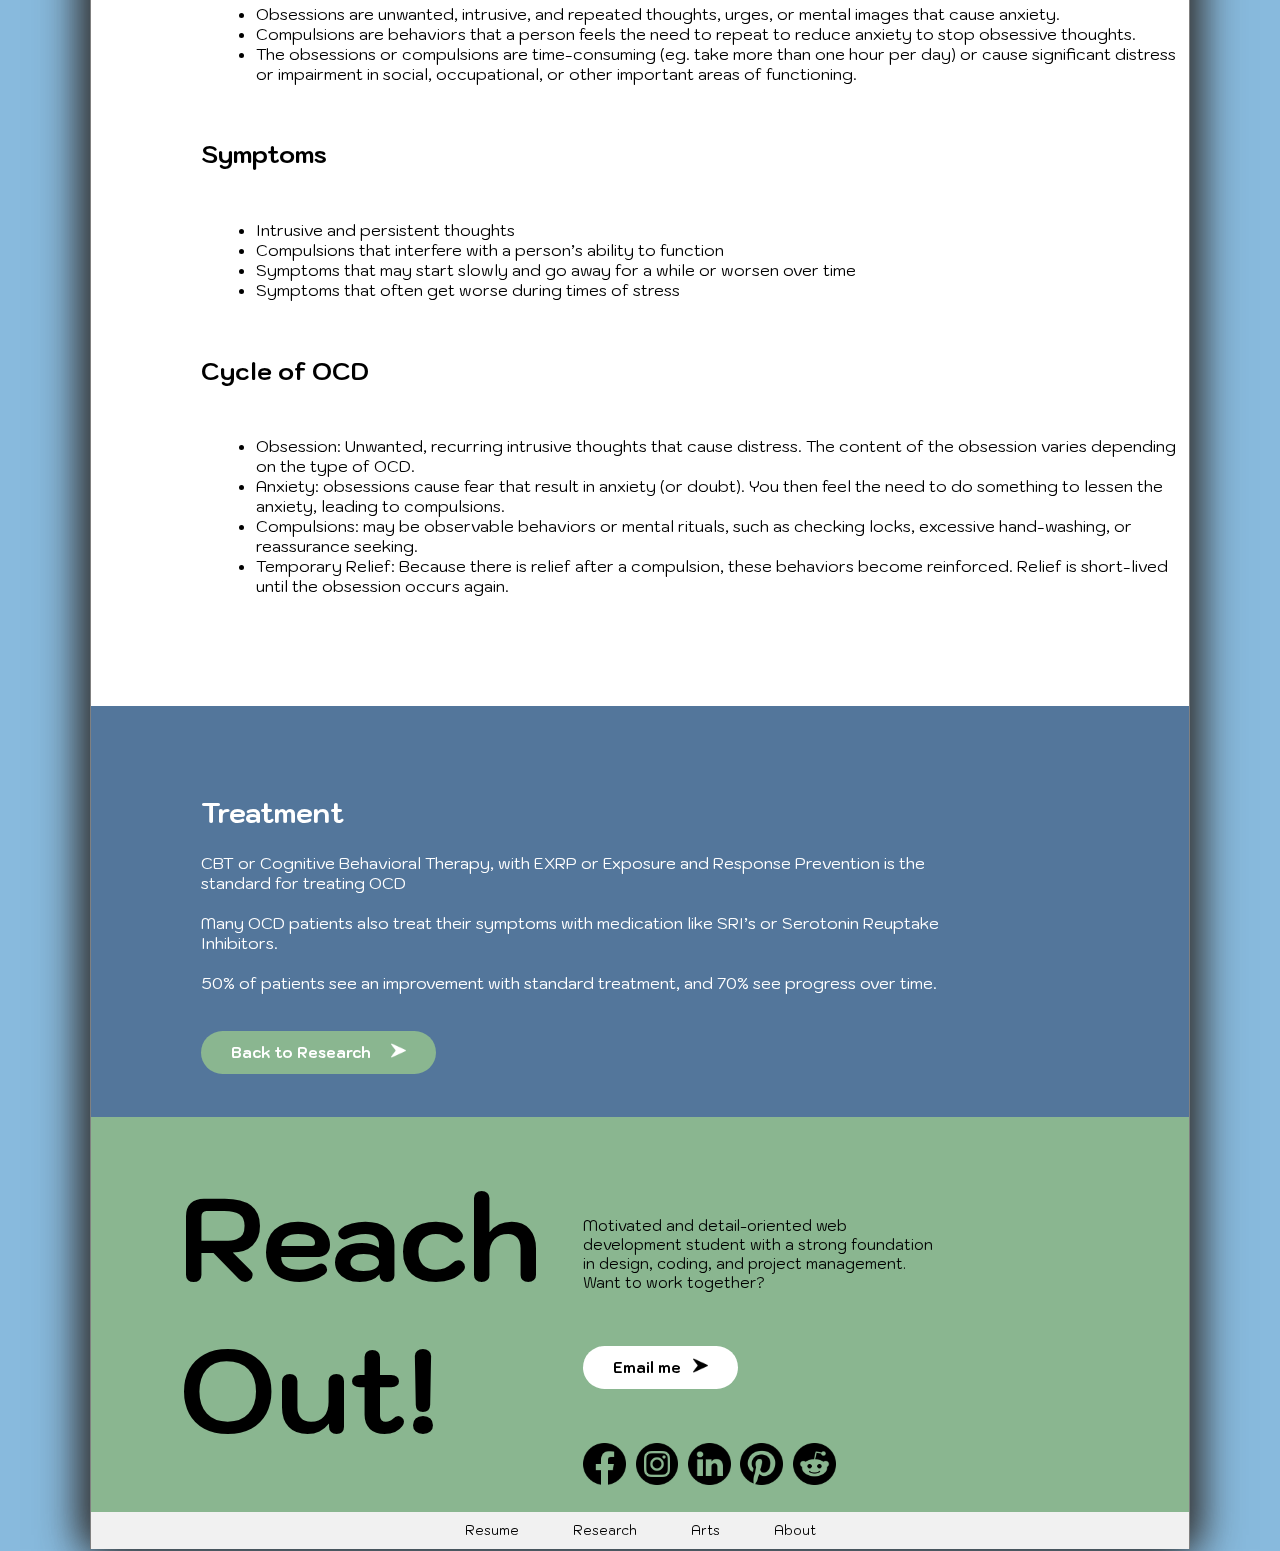
<file: psych.html>
<!DOCTYPE html>
<!--
Student Name: Rebecca Williams
Date: 05/04/2025
-->
<html lang="en">

<head>
	<title>Psychological Research - Rebecca L Williams</title>
	<meta charset="utf-8">
	<link rel="stylesheet" href="css/reset.css">
	<link rel="stylesheet" href="css/styles.css">
	<meta name="viewport" content="width=device-width, initial-scale=1.0">
	<link rel="icon" type="image/png" href="icons/bexstar-icon.png">
	<link rel="preconnect" href="https://fonts.googleapis.com">
	<link rel="preconnect" href="https://fonts.gstatic.com" crossorigin>
	<link href="https://fonts.googleapis.com/css2?family=Kodchasan:ital,wght@0,200;0,300;0,400;0,500;0,600;0,700;1,200;1,300;1,400;1,500;1,600;1,700&family=Montserrat:ital,wght@0,100..900;1,100..900&family=Playwrite+IT+Moderna:wght@100..400&family=Roboto:ital,wght@0,100..900;1,100..900&display=swap" rel="stylesheet">
</head>

<body>

	<header class="header">
    	<a href="index.html" class="logo"> <img src="images/header-logo.png" alt="Bexstar Logo"> </a>
    	<input type="checkbox" id="nav-toggle" class="nav-toggle">
    	<label for="nav-toggle" class="nav-toggle-label">
      		<img src="icons/hamburger-icon.png" alt="Menu">
    	</label>

    	<nav class="nav">
      		<ul>
        		<li><a href="resume.html">Resume</a></li>
        		<li><a class="active" href="research.html">Research</a></li>
        		<li><a href="arts.html">Arts</a></li>
        		<li><a href="about.html">About</a></li>
     		</ul>
    	</nav>
  	</header>
	
	<main>
		
		<h2 class="psych banner">Psychological Research</h2>

		<div class="white area">
			<h4>What is Obsessive Compulsive Disorder?</h4>
			<p>
				A little over 1.2% of US adults had OCD in the past year; way less common than most anxiety disorders.
				<br> <br>
				50.6% of adults with OCD have serious impairment.
			</p>
		</div>

		<div class="blue area">
			<iframe width="560" height="315" src="https://www.youtube.com/embed/iXnVjqeAzP4?si=XCFeUPnC9WKSP3OA" title="YouTube video player" frameborder="0" allow="accelerometer; autoplay; clipboard-write; encrypted-media; gyroscope; picture-in-picture; web-share" referrerpolicy="strict-origin-when-cross-origin" allowfullscreen></iframe>

			<h4>Misconceptions about OCD</h4>
			<p>
				Although we do not know what causes, it is something that probably starts in childhood and gets a lot worse during teenage and young adult years. <br> <br>
				The parts of your brain that are responsible for rewards and error detection movement and memories are not communicating effectively.
			</p>
			<h5>Common Misconceptions</h5>
			<ul class="closer">
				<li>OCD is common and everyone has it </li>
				<li>There are no subcategories of OCD (i.e. Focuses on organization, cleanliness, etc.)</li>
				<li>There is no treatment</li>
				<li>OCD is neurotic</li>
				<li>OCD has to do with your control over it</li>
			</ul>
			<h5>Think You might have OCD?</h5>
			<div class="click-me">
				<a href="https://www.treatmyocd.com/ocd-quiz?psafe_param=1&utm_source=google&utm_medium=cpc&utm_campaign=NOCD_PM_US&gad_source=1&gad_campaignid=14264737132&gbraid=0AAAAADEWRhZFBxEYcddHbRzJxnjWDqoRT&gclid=Cj0KCQjwrPHABhCIARIsAFW2XBMgI5gImlpo280RNHhn6Mny_W_dPzZIUEC-qRtobRjlnqDCY4alqIkaAug4EALw_wcB" target="_blank">Take a test<img class="click-me-img" src="icons/arrow-icon.png" alt="Arrow icon"></a>
			</div>
		</div>

		<div class="white area">
			<h4>Diagnosis</h4>
			<p>
				Definition:  OCD is a disorder recognized for its recurrent obsessions and compulsions.
			</p>
			<ul class="closer">
				<li>Obsessions are unwanted, intrusive, and repeated thoughts, urges, or mental images that cause anxiety.</li>
				<li>Compulsions are behaviors that a person feels the need to repeat to reduce anxiety to stop obsessive thoughts. </li>
				<li>The obsessions or compulsions are time-consuming (eg. take more than one hour per day) or cause significant distress or impairment in social, occupational, or other important areas of functioning.</li>
			</ul>

			<h5>Symptoms</h5>
			<ul class="closer">
				<li>Intrusive and persistent thoughts</li>
				<li>Compulsions that interfere with a person’s ability to function </li>
				<li>Symptoms that may start slowly and go away for a while or worsen over time</li>
				<li>Symptoms that often get worse during times of stress</li>
			</ul>

			<h5>Cycle of OCD</h5>
			<ul class="closer">
				<li>Obsession: Unwanted, recurring intrusive thoughts that cause distress. The content of the obsession varies depending on the type of OCD.</li>
				<li>Anxiety: obsessions cause fear that result in anxiety (or doubt). You then feel the need to do something to lessen the anxiety, leading to compulsions.</li>
				<li>Compulsions: may be observable behaviors or mental rituals, such as checking locks, excessive hand-washing, or reassurance seeking.</li>
				<li>Temporary Relief: Because there is relief after a compulsion, these behaviors become reinforced. Relief is short-lived until the obsession occurs again.</li>
			</ul>
		</div>

		<div class="blue area">
			<h4>Treatment</h4>
			<p>
				CBT or Cognitive Behavioral Therapy, with EXRP or Exposure and Response Prevention is the standard for treating OCD
				<br> <br>
				Many OCD patients also treat their symptoms with medication like SRI’s or Serotonin Reuptake Inhibitors.
				<br> <br>
				50% of patients see an improvement with standard treatment, and 70% see progress over time.
			</p>
			<div class="click-me-green">
			<a href="research.html">Back to Research<img class="click-me-img" src="icons/arrow-icon-white.png" alt="Arrow icon"></a>
		</div>
		</div>

	</main>
	
	<footer>
		<div class="reach-out">
			<aside> <h1>Reach Out!</h1> </aside>
			<aside>
				<p>Motivated and detail-oriented web development student with a strong foundation in design, coding, 
					and project management. Want to work together?</p>
				<div class="click-me">
					<a href="resume.html">Email me<img class="click-me-img" src="icons/arrow-icon.png" alt="Arrow icon"></a>
				</div>
				<div class="social-links">
					<a href="https://www.facebook.com/will.rebecca505/" target="_blank"><img src="icons/facebook.png" alt="Facebook icon"></a>
					<a href="https://www.instagram.com/remoeboe?igsh=MW4wenk1OGxjNzN6MA%3D%3D&utm_source=qr" target="_blank"><img src="icons/instagram.png" alt="Instagram icon"></a>
					<a href="https://www.linkedin.com/in/rebecca-l-williams" target="_blank"><img src="icons/linkedin.png" alt="Likedin icon"></a>
					<a href="https://pin.it/3Ows8yGLO" target="_blank"><img src="icons/pintrest.png" alt="Pintrest icon"></a>
					<a href="https://www.reddit.com/u/borkalee/s/v0xILAjTcJ" target="_blank"><img src="icons/reddit.png" alt="Reddit icon"></a>
				</div>
			</aside>
		</div>

		<nav class="footer-nav">
		  <ul>
			<li><a href="resume.html">Resume</a></li>
			<li><a href="research.html">Research</a></li>
			<li><a href="arts.html">Arts</a></li>
			<li><a href="about.html">About</a></li>
		  </ul>
		</nav>
	</footer>
	
</body>
</html>
</file>
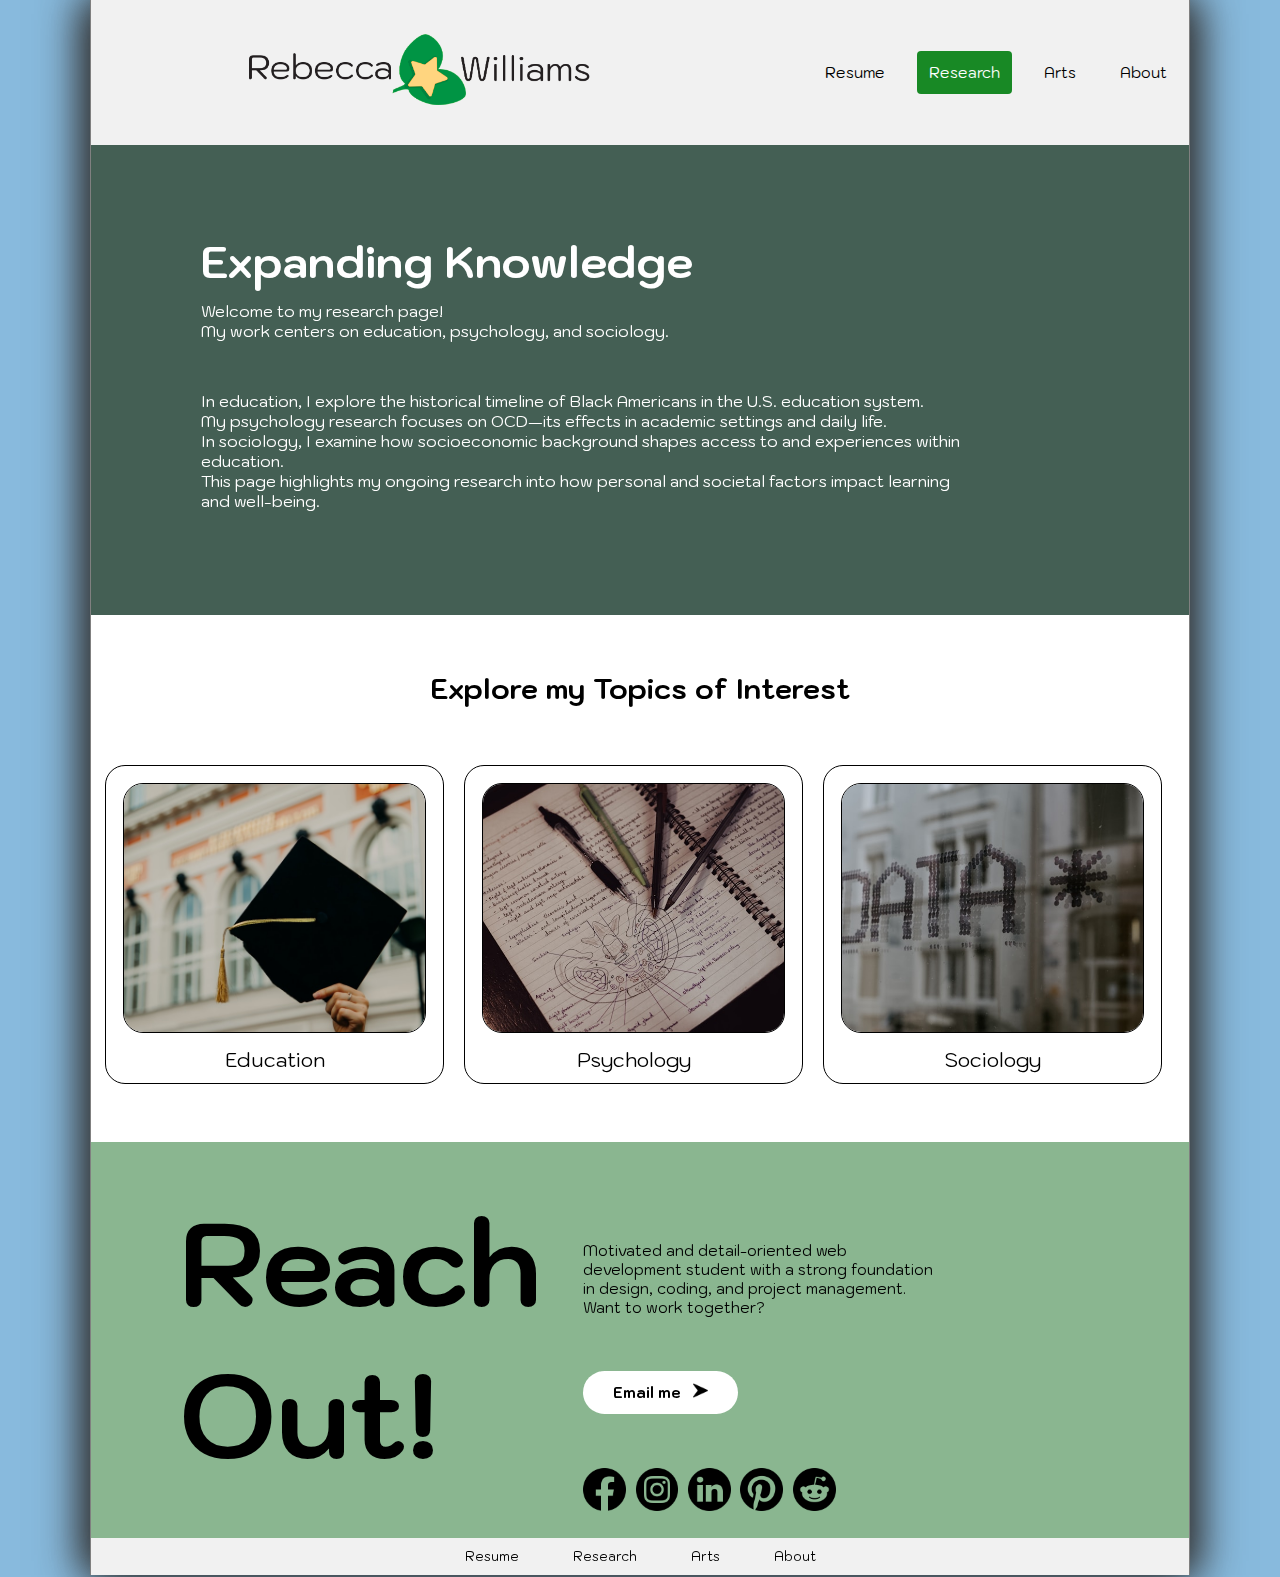
<file: research.html>
<!DOCTYPE html>
<!--
Student Name: Rebecca Williams
Date: 04/24/2025
-->
<html lang="en">

<head>
	<title>Expanding Knowledge - Rebecca L Williams</title>
	<meta charset="utf-8">
	<link rel="stylesheet" href="css/reset.css">
	<link rel="stylesheet" href="css/styles.css">
	<meta name="viewport" content="width=device-width, initial-scale=1.0">
	<link rel="icon" type="image/png" href="icons/bexstar-icon.png">
	<link rel="preconnect" href="https://fonts.googleapis.com">
	<link rel="preconnect" href="https://fonts.gstatic.com" crossorigin>
	<link href="https://fonts.googleapis.com/css2?family=Kodchasan:ital,wght@0,200;0,300;0,400;0,500;0,600;0,700;1,200;1,300;1,400;1,500;1,600;1,700&family=Montserrat:ital,wght@0,100..900;1,100..900&family=Playwrite+IT+Moderna:wght@100..400&family=Roboto:ital,wght@0,100..900;1,100..900&display=swap" rel="stylesheet">
</head>

<body>

	<header class="header">
    	<a href="index.html" class="logo"> <img src="images/header-logo.png" alt="Bexstar Logo"> </a>
    	<input type="checkbox" id="nav-toggle" class="nav-toggle">
    	<label for="nav-toggle" class="nav-toggle-label">
      		<img src="icons/hamburger-icon.png" alt="Menu">
    	</label>

    	<nav class="nav"> <!-- change to active-->
      		<ul>
        		<li><a href="resume.html">Resume</a></li>
        		<li><a class="active" href="research.html">Research</a></li>
        		<li><a href="arts.html">Arts</a></li>
        		<li><a href="about.html">About</a></li>
     		</ul>
    	</nav>
  	</header>
	
	<main>
		<div class="teal area">
        	<h2>Expanding Knowledge</h2>
        	<p>Welcome to my research page!<br>
				My work centers on education, psychology, and sociology.
			</p>
			<p>
				In education, I explore the historical timeline of Black Americans in the U.S. education system. <br>
				My psychology research focuses on OCD—its effects in academic settings and daily life.<br>
				In sociology, I examine how socioeconomic background shapes access to and experiences within education. <br>
				This page highlights my ongoing research into how personal and societal factors impact learning and well-being.</p>
		</div>

        <h4 class="others">Explore my Topics of Interest</h4>

        <div class="container">
            <div class="col-1">
                <a class="hi" href="edu.html">
					<img src="images/edu-banner.jpg">
					<div class="link-text">Education</div>
				</a>
            </div>
            <div class="col-2">
				<a class="hi" href="psych.html">
					<img src="images/psych-banner.jpg">
					<div class="link-text">Psychology</div>
				</a>
            </div>
			<div class="col-3">
				<a class="hi" href="socio.html">
					<img src="images/socio-banner.jpg">
					<div class="link-text">Sociology</div>
				</a>
			</div>
        </div>

	</main>
	
	<footer>
		<div class="reach-out">
			<aside> <h1>Reach Out!</h1> </aside>
			<aside>
				<p>Motivated and detail-oriented web development student with a strong foundation in design, coding, 
					and project management. Want to work together?</p>
				<div class="click-me">
					<a href="resume.html#LM">Email me<img class="click-me-img" src="icons/arrow-icon.png" alt="Arrow icon"></a>
				</div>
				<div class="social-links">
					<a href="https://www.facebook.com/will.rebecca505/" target="_blank"><img src="icons/facebook.png" alt="Facebook icon"></a>
					<a href="https://www.instagram.com/remoeboe?igsh=MW4wenk1OGxjNzN6MA%3D%3D&utm_source=qr" target="_blank"><img src="icons/instagram.png" alt="Instagram icon"></a>
					<a href="https://www.linkedin.com/in/rebecca-l-williams" target="_blank"><img src="icons/linkedin.png" alt="Likedin icon"></a>
					<a href="https://pin.it/3Ows8yGLO" target="_blank"><img src="icons/pintrest.png" alt="Pintrest icon"></a>
					<a href="https://www.reddit.com/u/borkalee/s/v0xILAjTcJ" target="_blank"><img src="icons/reddit.png" alt="Reddit icon"></a>
				</div>
			</aside>
		</div>

		<nav class="footer-nav">
		  <ul>
			<li><a href="resume.html">Resume</a></li>
			<li><a href="research.html">Research</a></li>
			<li><a href="arts.html">Arts</a></li>
			<li><a href="about.html">About</a></li>
		  </ul>
		</nav>
	</footer>
	
</body>
</html>
</file>
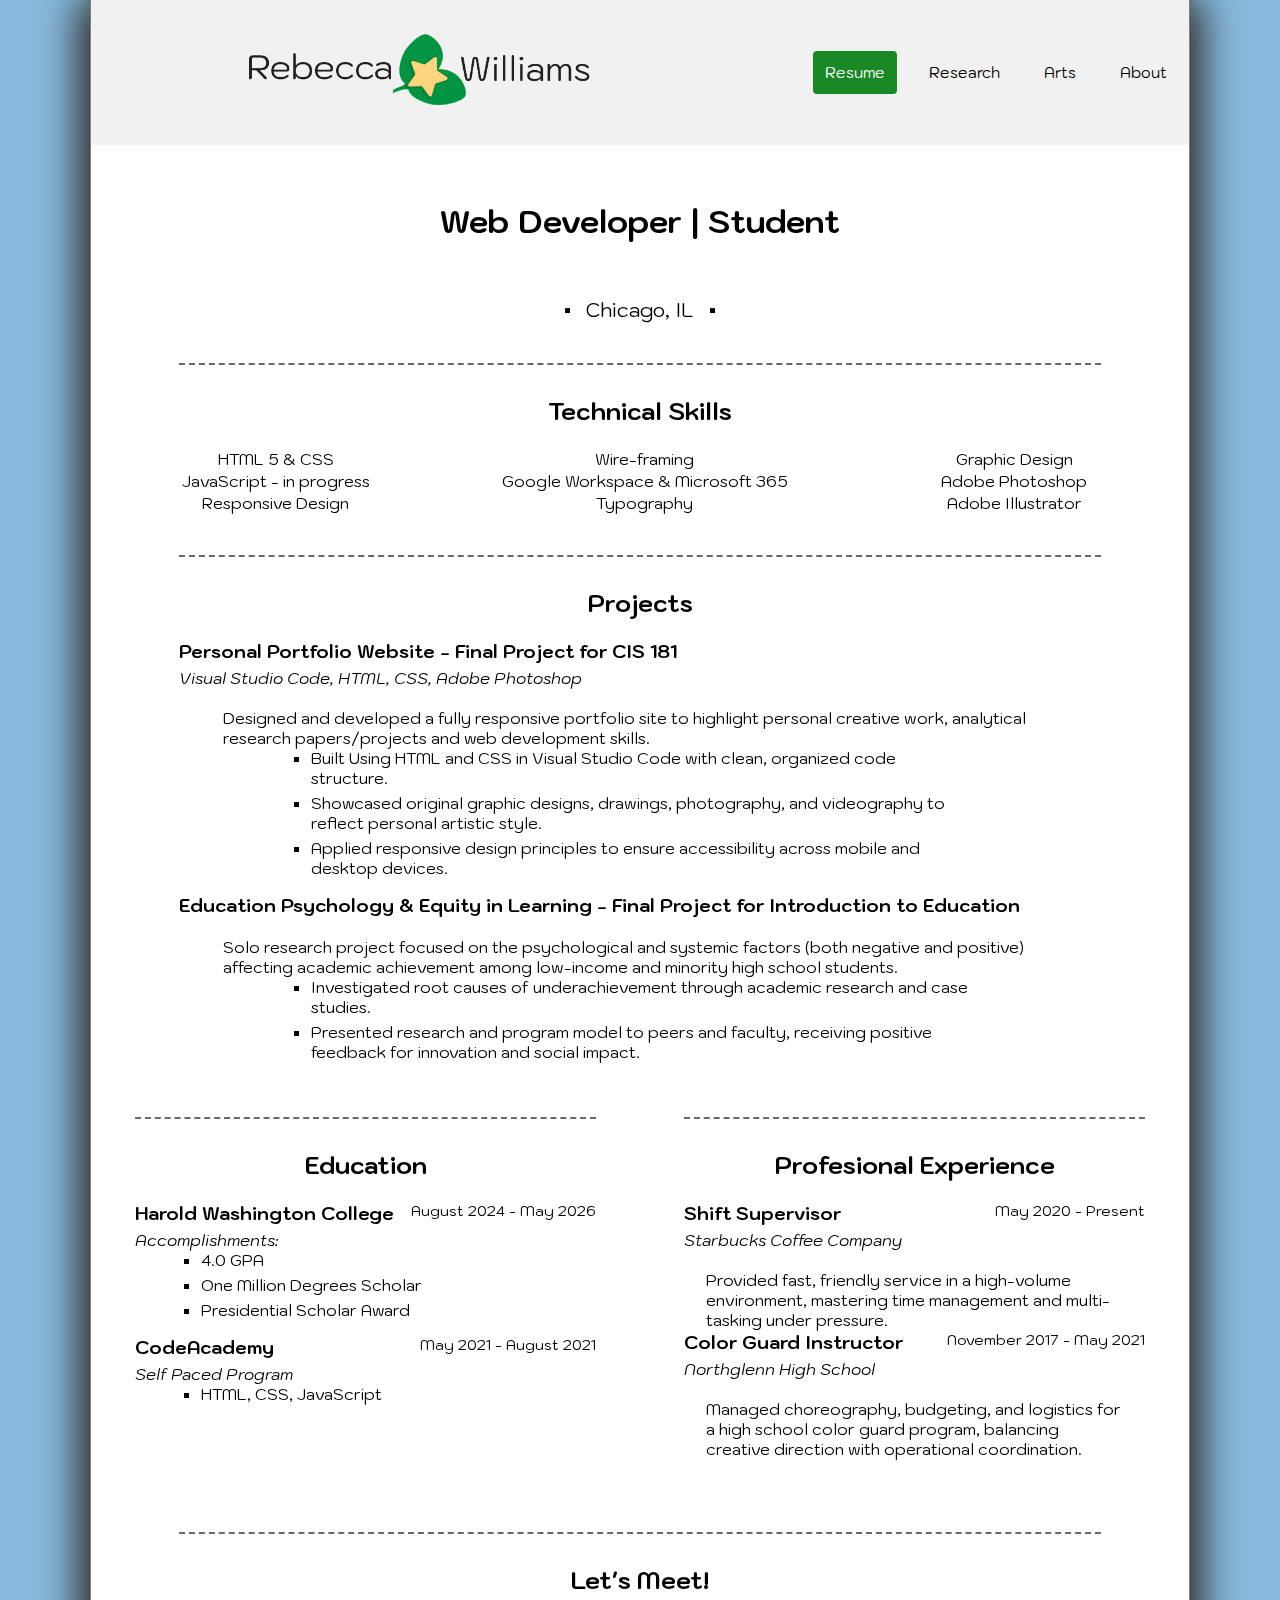
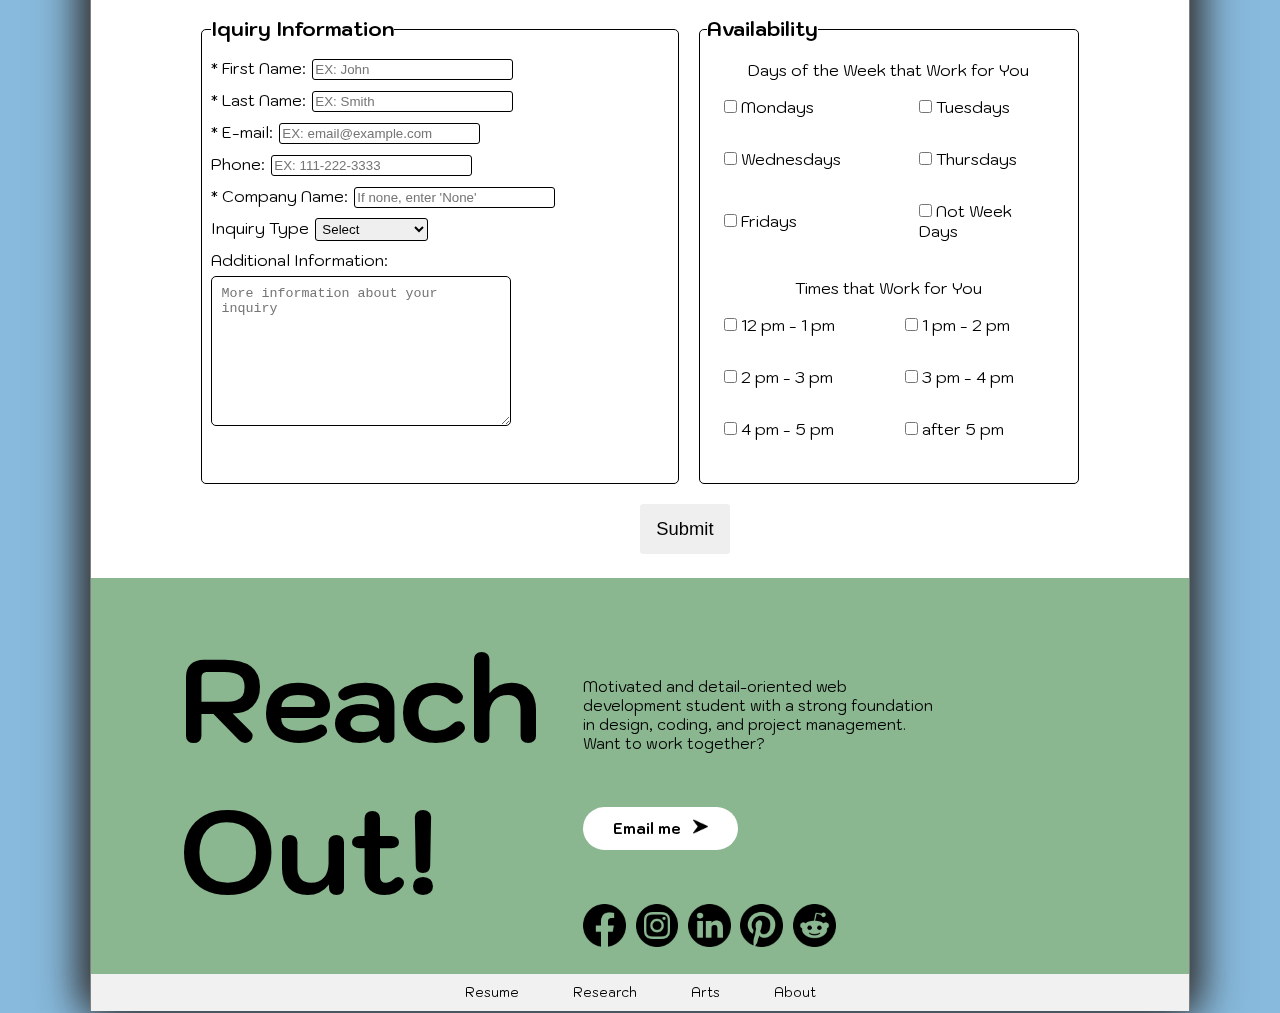
<file: resume.html>
<!DOCTYPE html>
<!--
Student Name: Rebecca Williams
-->
<html lang="en">

<head>
	<title>Resume - Rebecca L Williams</title>
	<meta charset="utf-8">
	<link rel="stylesheet" href="css/reset.css">
	<link rel="stylesheet" href="css/styles.css">
	<meta name="viewport" content="width=device-width, initial-scale=1.0">
	<link rel="icon" type="image/png" href="icons/bexstar-icon.png">
	<link rel="preconnect" href="https://fonts.googleapis.com">
	<link rel="preconnect" href="https://fonts.gstatic.com" crossorigin>
	<link href="https://fonts.googleapis.com/css2?family=Kodchasan:ital,wght@0,200;0,300;0,400;0,500;0,600;0,700;1,200;1,300;1,400;1,500;1,600;1,700&family=Montserrat:ital,wght@0,100..900;1,100..900&family=Playwrite+IT+Moderna:wght@100..400&family=Roboto:ital,wght@0,100..900;1,100..900&display=swap" rel="stylesheet">
</head>

<body>

	<header>
		<header class="header">
            <a href="index.html" class="logo"> <img src="images/header-logo.png" alt="Bexstar Logo"> </a>
            <input type="checkbox" id="nav-toggle" class="nav-toggle">
            <label for="nav-toggle" class="nav-toggle-label">
                  <img src="icons/hamburger-icon.png" alt="Menu">
            </label>
    
            <nav class="nav"> <!-- change to active-->
                  <ul>
                    <li><a class="active" href="resume.html">Resume</a></li>
                    <li><a href="research.html">Research</a></li>
                    <li><a href="arts.html">Arts</a></li>
                    <li><a href="about.html">About</a></li>
                 </ul>
            </nav>
          </header>
	</header>
	
	<main>
        <h3 class="others">Web Developer | Student</h3>
        <h6>&#9642;&nbsp;&nbsp; Chicago, IL &nbsp;&nbsp;&#9642;</h6>
        
        <div id="resume">
            <h5>Technical Skills</h5>
            <table>
                <tr>
                    <td>HTML 5 & CSS</td>
                    <td>Wire-framing</td>
                    <td>Graphic Design</td>
                </tr>
                <tr>
                    <td>JavaScript - in progress</td>
                    <td>Google Workspace & Microsoft 365</td>
                    <td>Adobe Photoshop</td>
                </tr>
                <tr>
                    <td>Responsive Design</td>
                    <td>Typography</td>
                    <td>Adobe Illustrator</td>
                </tr>
            </table>

            <h5>Projects</h5>
            <dl>
                <dt>Personal Portfolio Website - Final Project for CIS 181</dt>
                <dd class="sub">Visual Studio Code, HTML, CSS, Adobe Photoshop</dd>
                <dd>Designed and developed a fully responsive portfolio site to highlight personal creative work, analytical research papers/projects and web development skills.</dd>
            </dl>
                <ul>
                    <li>Built Using HTML and CSS in Visual Studio Code with clean, organized code structure.</li>
                    <li>Showcased original graphic designs, drawings, photography, and videography to reflect personal artistic style.</li>
                    <li>Applied responsive design principles to ensure accessibility across mobile and desktop devices.</li>
                </ul>
            <dl>
                <dt>Education Psychology & Equity in Learning - Final Project for Introduction to Education</dt>
                <dd>Solo research project focused on the psychological and systemic factors (both negative and positive) affecting academic achievement among low-income and minority high school students.</dd>
            </dl>
                <ul>
                    <li>Investigated root causes of underachievement through academic research and case studies.</li>
                    <li>Presented research and program model to peers and faculty, receiving positive feedback for innovation and social impact.</li>
                </ul>

            <aside>
                <div class="res-ex">
                    <h5>Education</h5>
                    <dl>
                        <dt>Harold Washington College <span class="period">August 2024 - May 2026</span></dt>
                        <dd class="sub">Accomplishments:</dd>
                    </dl>
                    <ul>
                        <li>4.0 GPA</li>
                        <li>One Million Degrees Scholar</li>
                        <li>Presidential Scholar Award</li>
                    </ul>
                    <dl>
                        <dt>CodeAcademy <span class="period">May 2021 - August 2021</span></dt>
                        <dd class="sub">Self Paced Program</dd>
                    </dl>
                    <ul><li>HTML, CSS, JavaScript</li></ul>
                </div>

                <div class="res-ex">
                    <h5>Profesional Experience</h5>
                    <dl>
                        <dt>Shift Supervisor<span class="period">May 2020 - Present</span></dt>
                        <dd class="sub">Starbucks Coffee Company</dd>
                        <dd>Provided fast, friendly service in a high-volume environment, mastering time management and multi-tasking under pressure.</dd>
                    </dl>
                    <dl>
                        <dt>Color Guard Instructor<span class="period">November 2017 - May 2021</span></dt>
                        <dd class="sub">Northglenn High School</dd>
                        <dd>Managed choreography, budgeting, and logistics for a high school color guard program, balancing creative direction with operational coordination.</dd>
                    </dl>
                </div>
            </aside>

            <h5 id="#LM">Let's Meet!</h5>
        </div>

        <form action="mailto:will.rebecca99@gmail.com" method="post" enctype="text/plain">
            <fieldset class="field-1"> <legend>Iquiry Information</legend>
                <p> <label for="myFName">* First Name: </label><input type="text" id="myFName" name="myFName" placeholder="EX: John" required="required"> <br>
                    <label for="myLName">* Last Name: </label><input type="text" id="myLName" name="myLName" placeholder="EX: Smith" required="required"> <br>
                    <label for="myEmail">* E-mail: </label><input type="email" id="myEmail" name="myEmail" placeholder="EX: email@example.com" required="required"> <br>
                    <label for="myPhone">Phone: </label><input type="tel" id="myPhone" name="myPhone" placeholder="EX: 111-222-3333"> <br>
                    <label for="myCName">* Company Name: </label><input type="text" id="myCName" name="myCName" placeholder="If none, enter 'None'" required="required"> <br>
                </p>
                <p> <label for="inquiryList">Inquiry Type</label>
                    <select id="inquiryList" required="required">
                        <option value = "0">Select</option>
                        <option value = "1">Interview</option>
                        <option value = "2">Collaborate</option>
                        <option value = "3">Tutoring</option>
                        <option value = "4">Other</option>
                    </select>
                </p>
                <p> <label for="moreInfo">Additional Information: </label> <br> 
                    <textarea id="moreInfo" name="moreInfo" placeholder="More information about your inquiry"></textarea>
                </p>
            </fieldset> 

            <fieldset class="field-2"> <legend>Availability</legend>
                <table> <caption>Days of the Week that Work for You</caption>
                    <tr>
                        <td><input type="checkbox" id="mondays" name="mondays" value="Mondays">
                            <label for="mondays">Mondays</label> </td>
                        <td><input type="checkbox" id="tuesdays" name="tuesdays" value="Tuesdays">
                            <label for="tuesdays">Tuesdays</label> </td>
                    </tr>
                    <tr>
                        <td><input type="checkbox" id="wednesdays" name="wednesdays" value="Wednesdays">
                            <label for="wednesdays">Wednesdays</label> </td>
                        <td><input type="checkbox" id="thursdays" name="thursdays" value="Thursdays">
                            <label for="thursdays">Thursdays</label> </td>
                    </tr>
                    <tr>
                        <td><input type="checkbox" id="fridays" name="fridays" value="Fridays">
                            <label for="fridays">Fridays</label></td>
                        <td><input type="checkbox" id="notWeekDays" name="notWeekDays" value="Not Week Days">
                            <label for="notWeekDays">Not Week Days</label></td>
                    </tr>
                </table>

                <table> <caption>Times that Work for You</caption>
                    <tr>
                        <td><input type="checkbox" id="noon2one" name="noon2one" value="12 pm - 1 pm">
                            <label for="noon2one">12 pm - 1 pm</label></td>
                        <td><input type="checkbox" id="one2two" name="one2two" value="1 pm - 2 pm">
                            <label for="one2two">1 pm - 2 pm</label></td>
                    </tr>
                    <tr>
                        <td><input type="checkbox" id="two2three" name="two2three" value="2 pm - 3 pm">
                            <label for="two2three">2 pm - 3 pm</label></td>
                        <td><input type="checkbox" id="three2four" name="three2four" value="3 pm - 4 pm">
                            <label for="three2four">3 pm - 4 pm</label></td>
                    </tr>
                    <tr>
                        <td><input type="checkbox" id="four2five" name="four2five" value="4 pm - 5 pm">
                            <label for="four2five">4 pm - 5 pm</label></td>
                        <td><input type="checkbox" id="after5" name="after5" value="after 5 pm">
                            <label for="after5">after 5 pm</label></td>
                    </tr>
                </table>
            </fieldset>
    
            <div class="submit-btn"><input type="submit" id="mySubmit" value="Submit"></div>
        </form>

	</main>
	
	<footer>
		<div class="reach-out">
			<aside> <h1>Reach Out!</h1> </aside>
			<aside>
				<p>Motivated and detail-oriented web development student with a strong foundation in design, coding, 
					and project management. Want to work together?</p>
				<div class="click-me">
					<a href="#LM">Email me<img class="click-me-img" src="icons/arrow-icon.png" alt="Arrow icon"></a>
				</div>
				<div class="social-links">
					<a href="https://www.facebook.com/will.rebecca505/" target="_blank"><img src="icons/facebook.png" alt="Facebook icon"></a>
					<a href="https://www.instagram.com/remoeboe?igsh=MW4wenk1OGxjNzN6MA%3D%3D&utm_source=qr" target="_blank"><img src="icons/instagram.png" alt="Instagram icon"></a>
					<a href="https://www.linkedin.com/in/rebecca-l-williams" target="_blank"><img src="icons/linkedin.png" alt="Likedin icon"></a>
					<a href="https://pin.it/3Ows8yGLO" target="_blank"><img src="icons/pintrest.png" alt="Pintrest icon"></a>
					<a href="https://www.reddit.com/u/borkalee/s/v0xILAjTcJ" target="_blank"><img src="icons/reddit.png" alt="Reddit icon"></a>
				</div>
			</aside>
		</div>

		<nav class="footer-nav">
		  <ul>
			<li><a href="resume.html">Resume</a></li>
			<li><a href="research.html">Research</a></li>
			<li><a href="arts.html">Arts</a></li>
			<li><a href="about.html">About</a></li>
		  </ul>
		</nav>
	</footer>
	
</body>
</html>
</file>
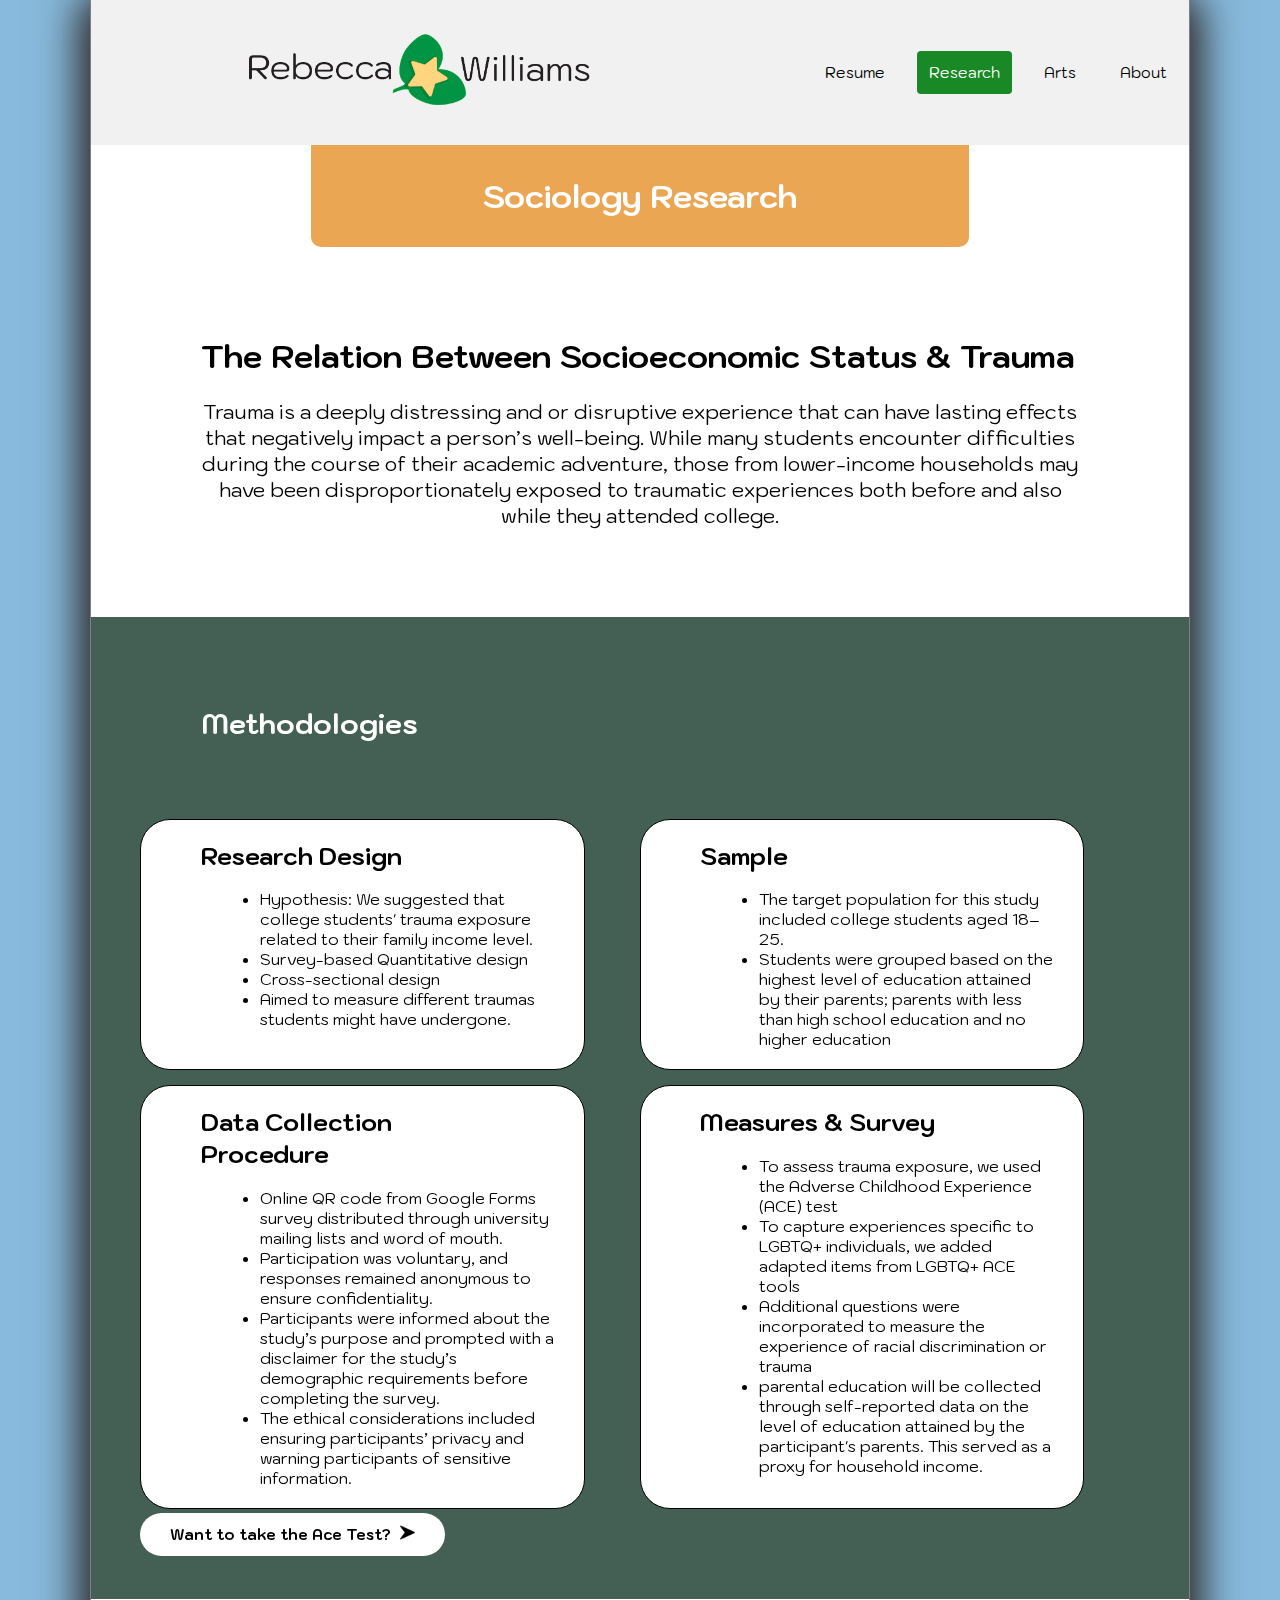
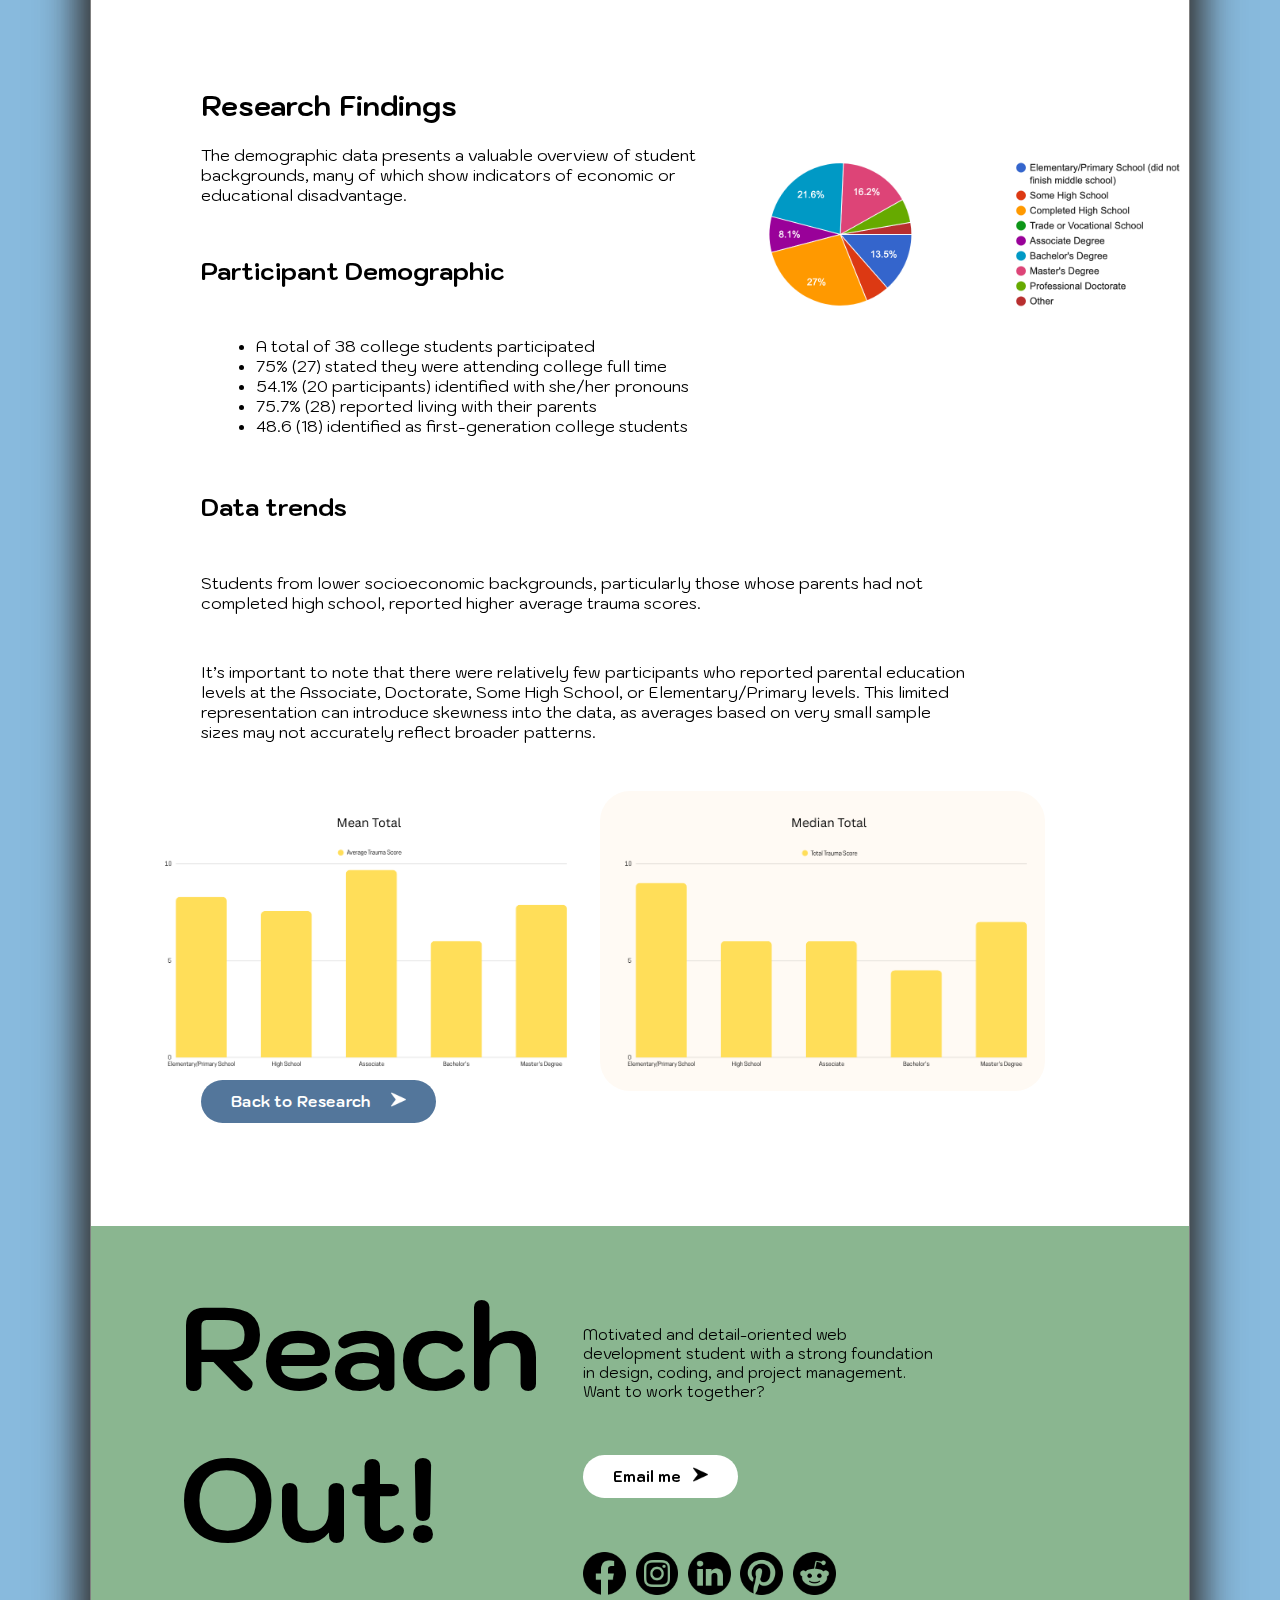
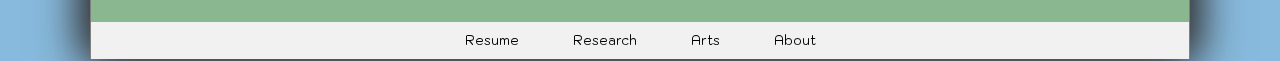
<file: socio.html>
<!DOCTYPE html>
<!--
Student Name: Rebecca Williams
-->
<html lang="en">

<head>
	<title>Sociology Research - Rebecca L Williams</title>
	<meta charset="utf-8">
	<link rel="stylesheet" href="css/reset.css">
	<link rel="stylesheet" href="css/styles.css">
	<meta name="viewport" content="width=device-width, initial-scale=1.0">
	<link rel="icon" type="image/png" href="icons/bexstar-icon.png">
	<link rel="preconnect" href="https://fonts.googleapis.com">
	<link rel="preconnect" href="https://fonts.gstatic.com" crossorigin>
	<link href="https://fonts.googleapis.com/css2?family=Kodchasan:ital,wght@0,200;0,300;0,400;0,500;0,600;0,700;1,200;1,300;1,400;1,500;1,600;1,700&family=Montserrat:ital,wght@0,100..900;1,100..900&family=Playwrite+IT+Moderna:wght@100..400&family=Roboto:ital,wght@0,100..900;1,100..900&display=swap" rel="stylesheet">
</head>

<body>

	<header class="header">
    	<a href="index.html" class="logo"> <img src="images/header-logo.png" alt="Bexstar Logo"> </a>
    	<input type="checkbox" id="nav-toggle" class="nav-toggle">
    	<label for="nav-toggle" class="nav-toggle-label">
      		<img src="icons/hamburger-icon.png" alt="Menu">
    	</label>

    	<nav class="nav">
      		<ul>
        		<li><a href="resume.html">Resume</a></li>
        		<li><a class="active" href="research.html">Research</a></li>
        		<li><a href="arts.html">Arts</a></li>
        		<li><a href="about.html">About</a></li>
     		</ul>
    	</nav>
  	</header>
	
	<main> <!-- maybe shorten the amount of text you have -->
		
		<h2 class="socio banner">Sociology Research</h2>

		<div class="white area">
			<h3>The Relation Between Socioeconomic Status & Trauma</h3>
			<p class="summary-text">
				Trauma is a deeply distressing and or disruptive experience that can have lasting effects that 
				negatively impact a person’s well-being. While many students encounter difficulties during the 
				course of their academic adventure, those from lower-income households may have been disproportionately 
				exposed to traumatic experiences both before and also while they attended college.
			</p>
			
		</div>

		<div class="teal area">
			<h4>Methodologies</h4>
		</div>

		<div class="teal area grid-area">
			<div class="white mini-area">
				<h5>Research Design</h5>
				<ul>
					<li>Hypothesis: We suggested that college students' trauma exposure related to their family income level.</li>
					<li>Survey-based Quantitative design</li>
					<li>Cross-sectional design</li>
					<li>Aimed to measure different traumas students might have undergone.</li>
				</ul>
			</div>

			<div class="white mini-area">
				<h5>Sample</h5>
				<ul>
					<li>The target population for this study included college students aged 18–25.</li>
					<li>Students were grouped based on the highest level of education attained by their parents; parents with less than high school education and no higher education</li>
				</ul>
			</div>

			<div class="white mini-area">
				<h5>Data Collection Procedure</h5>
				<ul>
					<li>Online QR code from Google Forms survey distributed through university mailing lists and word of mouth.</li>
					<li>Participation was voluntary, and responses remained anonymous to ensure confidentiality.</li>
					<li>Participants were informed about the study’s purpose and prompted with a disclaimer for the study’s demographic requirements before completing the survey.</li>
					<li>The ethical considerations included ensuring participants’ privacy and warning participants of sensitive information.</li>
				</ul>
			</div>

			<div class="white mini-area">
				<h5>Measures & Survey</h5>
				<ul>
					<li>To assess trauma exposure, we used the Adverse Childhood Experience (ACE) test</li>
					<li>To capture experiences specific to LGBTQ+ individuals, we added adapted items from LGBTQ+ ACE tools</li>
					<li>Additional questions were incorporated to measure the experience of racial discrimination or trauma</li>
					<li>parental education will be collected through self-reported data on the level of education attained by the participant's parents. This served as a proxy for household income.</li>
				</ul>
			</div>

			<div class="click-me">
				<a href="https://www.npr.org/sections/health-shots/2015/03/02/387007941/take-the-ace-quiz-and-learn-what-it-does-and-doesnt-mean" target="_blank">Want to take the Ace Test?<img class="click-me-img" src="icons/arrow-icon.png" alt="Arrow icon"></a>
			</div>
		</div>

		<div class="white area">
			<h4>Research Findings</h4>
			<img class="med b" src="images/research/education-distribution.png" alt="">
			<p>
				The demographic data presents a valuable overview of student backgrounds, many of which show indicators 
				of economic or educational disadvantage.
			</p>

				<h5>Participant Demographic</h5>
				
				<ul class="closer">
					<li>A total of 38 college students participated</li>
					<li>75% (27) stated they were attending college full time</li>
					<li>54.1% (20 participants) identified with she/her pronouns</li>
					<li>75.7% (28) reported living with their parents</li>
					<li>48.6 (18) identified as first-generation college students</li>
				</ul>

			<h5>Data trends</h5>
			<p>
				Students from lower socioeconomic backgrounds, particularly those whose parents had not completed high school, 
				reported higher average trauma scores.
			</p>
			<p>
				It’s important to note that there were relatively few participants who reported parental education levels at the 
				Associate, Doctorate, Some High School, or Elementary/Primary levels. This limited representation can introduce 
				skewness into the data, as averages based on very small sample sizes may not accurately reflect broader patterns.
			</p>

			<div class="grid-area">
				<article class="latest-work">
					<img class="huge b about-image" src="images/research/mean-graph.png">
				</article>
				<article class="latest-work2">
					<img class="huge a about-image" src="images/research/median-graph.png">
				</article>
			</div>

			<div class="click-me-blue">
			<a href="research.html">Back to Research<img class="click-me-img" src="icons/arrow-icon-white.png" alt="Arrow icon"></a>
			</div>
		</div>

		<br> <br> <br>


	</main>
	
	<footer>
		<div class="reach-out">
			<aside> <h1>Reach Out!</h1> </aside>
			<aside>
				<p>Motivated and detail-oriented web development student with a strong foundation in design, coding, 
					and project management. Want to work together?</p>
				<div class="click-me">
					<a href="resume.html#LM">Email me<img class="click-me-img" src="icons/arrow-icon.png" alt="Arrow icon"></a>
				</div>
				<div class="social-links">
					<a href="https://www.facebook.com/will.rebecca505/" target="_blank"><img src="icons/facebook.png" alt="Facebook icon"></a>
					<a href="https://www.instagram.com/remoeboe?igsh=MW4wenk1OGxjNzN6MA%3D%3D&utm_source=qr" target="_blank"><img src="icons/instagram.png" alt="Instagram icon"></a>
					<a href="https://www.linkedin.com/in/rebecca-l-williams" target="_blank"><img src="icons/linkedin.png" alt="Likedin icon"></a>
					<a href="https://pin.it/3Ows8yGLO" target="_blank"><img src="icons/pintrest.png" alt="Pintrest icon"></a>
					<a href="https://www.reddit.com/u/borkalee/s/v0xILAjTcJ" target="_blank"><img src="icons/reddit.png" alt="Reddit icon"></a>
				</div>
			</aside>
		</div>

		<nav class="footer-nav">
		  <ul>
			<li><a href="resume.html">Resume</a></li>
			<li><a href="research.html">Research</a></li>
			<li><a href="arts.html">Arts</a></li>
			<li><a href="about.html">About</a></li>
		  </ul>
		</nav>
	</footer>
	
</body>
</html>
</file>
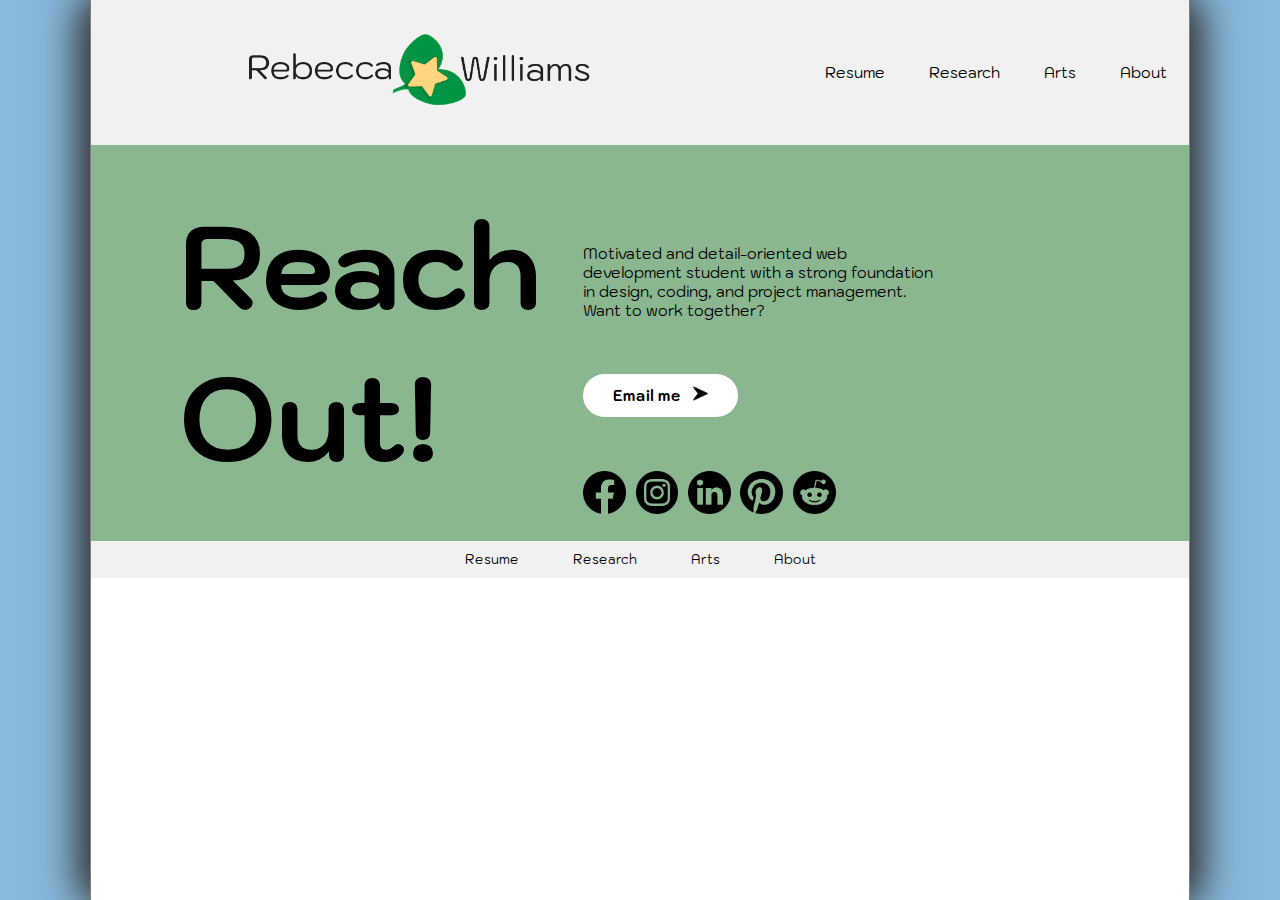
<file: template.html>
<!DOCTYPE html>
<!--
Student Name: Rebecca Williams
-->
<html lang="en">

<head>
	<title>Rebecca L Williams: Template</title> <!-- Change Title -->
	<meta charset="utf-8">
	<link rel="stylesheet" href="css/reset.css">
	<link rel="stylesheet" href="css/styles.css">
	<meta name="viewport" content="width=device-width, initial-scale=1.0">
	<link rel="icon" type="image/png" href="icons/bexstar-icon.png">
	<link rel="preconnect" href="https://fonts.googleapis.com">
	<link rel="preconnect" href="https://fonts.gstatic.com" crossorigin>
	<link href="https://fonts.googleapis.com/css2?family=Kodchasan:ital,wght@0,200;0,300;0,400;0,500;0,600;0,700;1,200;1,300;1,400;1,500;1,600;1,700&family=Montserrat:ital,wght@0,100..900;1,100..900&family=Playwrite+IT+Moderna:wght@100..400&family=Roboto:ital,wght@0,100..900;1,100..900&display=swap" rel="stylesheet">
</head>

<body>
	<header class="header">
    	<a href="index.html" class="logo"> <img src="images/header-logo.png" alt="Bexstar Logo"> </a>
    	<input type="checkbox" id="nav-toggle" class="nav-toggle">
    	<label for="nav-toggle" class="nav-toggle-label">
      		<img src="icons/hamburger-icon.png" alt="Menu">
    	</label>
    	<nav class="nav"> <!-- change to active-->
      		<ul>
        		<li><a href="resume.html">Resume</a></li>
        		<li><a href="research.html">Research</a></li>
        		<li><a href="arts.html">Arts</a></li>
        		<li><a href="about.html">About</a></li>
     		</ul>
    	</nav>
  	</header>
	
	<main>
        <!-- Fill content -->

	</main>

	<footer>
		<div class="reach-out">
			<aside> <h1>Reach Out!</h1> </aside>
			<aside>
				<p>Motivated and detail-oriented web development student with a strong foundation in design, coding, 
					and project management. Want to work together?</p>
				<div class="click-me">
					<a href="resume.html#LM">Email me<img class="click-me-img" src="icons/arrow-icon.png" alt="Arrow icon"></a>
				</div>
				<div class="social-links">
					<a href="https://www.facebook.com/will.rebecca505/" target="_blank"><img src="icons/facebook.png" alt="Facebook icon"></a>
					<a href="https://www.instagram.com/remoeboe?igsh=MW4wenk1OGxjNzN6MA%3D%3D&utm_source=qr" target="_blank"><img src="icons/instagram.png" alt="Instagram icon"></a>
					<a href="https://www.linkedin.com/in/rebecca-l-williams" target="_blank"><img src="icons/linkedin.png" alt="Likedin icon"></a>
					<a href="https://pin.it/3Ows8yGLO" target="_blank"><img src="icons/pintrest.png" alt="Pintrest icon"></a>
					<a href="https://www.reddit.com/u/borkalee/s/v0xILAjTcJ" target="_blank"><img src="icons/reddit.png" alt="Reddit icon"></a>
				</div>
			</aside>
		</div>

		<nav class="footer-nav">
		  <ul>
			<li><a href="resume.html">Resume</a></li>
			<li><a href="research.html">Research</a></li>
			<li><a href="arts.html">Arts</a></li>
			<li><a href="about.html">About</a></li>
		  </ul>
		</nav>
	</footer>	  

</body>
</html>
</file>
<file: css/styles.css>
/* html background and frame */
html {
    background: rgb(136, 186, 221);
    font-family: "Kodchasan", sans-serif;
    height: 100%;
}
 
body {
    background-color: white;
    box-shadow: rgb(51, 51, 51) 10px 0px 40px, rgb(51, 51, 51) -10px 0px 40px;
    border-left: 1px solid gray;
    border-right: 1px solid gray;
    min-height: 100%;   
    margin: 0px auto;
    min-width: 400px;
    max-width: 1100px;   
    width: 100%; 
}

/* header style rules */
.header {
    display: flex;
    align-items: center;
    justify-content: space-between;
    padding: 30px 10px;
    background-color: #f1f1f1;
    position: relative;
}

.logo img {
    width: 50%;
    margin-left: 20%;
}
  
/* top nav styles */
.nav ul {
    list-style: none;
    display: flex;
    gap: 20px;
}

.nav a {
    text-decoration: none;
    color: black;
    text-align: center;
    padding: 12px;
    font-size: 15px;
    line-height: 25px;
    border-radius: 4px;
}

.nav a:hover {
    background-color: #ddd;
    color: black;
}

.nav a.active {
    background-color: rgb(24, 137, 37);
    color: white;
}

.nav-toggle {
    display: none;
}

.nav-toggle-label {
    display: none;
    cursor: pointer;
}
  
.nav-toggle-label img {
    width: 30px;
    height: auto;
}

/* footer style rules */
footer {
    text-align: center;
    background-color: #f1f1f1;
    color: black;
    font-size: small;
}

.footer-nav ul {
    list-style: none;
    padding: 10px;
    display: flex;
    justify-content: center;
    gap: 30px;
    flex-wrap: wrap;
}

.footer-nav a {
    text-decoration: none;
    color: black;
    transition: color 0.3s ease;
    padding: 12px;
    border-radius: 4px;
}

.footer-nav a:hover {
    background-color: #ddd;
}

.reach-out {
    background-color: rgb(138, 182, 144);
    color: black;
    text-align: left;
    overflow: auto;
    display: grid;
    grid-template-columns: 40% 60%;
    grid-column-gap: 20px;
}

.reach-out h1 {
    font-weight: bolder;
    font-size: 9em;
    padding: 10% 0 10% 20%;
}

.reach-out p {
    text-align: left;
    font-size: 15px;
    margin: 15% 40% 2% 5%;
}

footer .click-me {
    margin: 10% 5%;
}

.social-links {
    display: block;
    width: 50%;
    text-align: left;
    margin: 10% 0 2% 5%;
}

.social-links img {
    width: 15%;
    padding: 0 2% 3% 0;
}

/* hide mobile content */
.tab-desk {
    display: none;
}

/* home page styles */
#banner {
    position: relative;
    text-align: center;
    color: white;
}

.banner-video video {
    max-width: 4096px;
    height: 300px;
    width: 100%;
    object-fit: cover;
}

.banner-text {
    position: absolute;
    top: 50%;
    left: 50%;
    transform: translate(-50%, -50%);
    font-size: 2.5em;
}

/* style templates */
.area .click-me {
    margin-left: 10%;
}

.click-me-blue {
    margin-left: 10%;
}

.click-me-blue a {
    text-decoration: none;
    color: white;
    font-size: 15px;
    font-weight: bold;
    background-color: #53769b;
    padding: 12px 30px; 
    border-radius: 30px;
}

.click-me-green {
    margin-left: 10%;
}

.click-me-green a {
    text-decoration: none;
    color: white;
    font-size: 15px;
    font-weight: bold;
    background-color: rgb(138, 182, 144);
    padding: 12px 30px; 
    border-radius: 30px;
}

.click-me a {
    text-decoration: none;
    color: black;
    font-size: 15px;
    font-weight: bold;
    background-color: white;
    padding: 12px 30px; 
    border-radius: 30px;
}

.click-me-img {
    height: 15px;
    padding-left: 2%;
}

.white {
    background-color: white;
    color: black;
}

.blue {
    background-color: #53769b;
    color: white;
}

.green {
    background-color: rgb(138, 182, 144);
    color: black;
}

.yellow {
    background-color: #eaa653;;
    color: white;
}

.teal {
    background-color: #445f54;
    color: white;
}

.area {
    text-align: left; 
    padding-bottom: 5%;
}

.grid-area {
    display: grid;
    grid-template-columns: 45% 45%;
    grid-gap: 5px;
}

.mini-area {
    margin: 0 0 2% 10%;
    border: 1px solid black;
    border-radius: 30px;
    padding: 20px;
    padding-right: 30px;
}

.area h2 {
    font-size: 2.75em;
    padding: 8% 0 1% 10%;
}

.area h3 {
    font-size: 2em;
    font-weight: bold;
    padding: 8% 0 2% 10%;
}

.area h4 {
    font-size: 1.75em;
    padding: 8% 0 2% 10%;
}

.area h5 {
    font-size: 1.5em;
    padding: 0 20% 4.5% 10%;
    font-weight: bold;
}

.area ul {
    font-size: 1em;
    margin-left: 25%;
}

.area ul.closer {
    margin: 0 0 5% 15%;
}

.area p {
    font-size: 1em;
    padding: 0 20% 4.5% 10%;
}

.about-area p {
    padding: 0 10% 10%;
}

.area table {
    margin: 2% 20% 1% 10%;
    width: 70%;
}

.area th, td {
    width: 100px;
}

.area table th {
    font-size: 1.5em;
}

.area table td {
    text-align: left;
    padding: 0;
}

.area ul {
    display: inline-block;
}

img.tall {
    width: 30%;
    height: 450px;
    object-fit: cover;
}

img.tall-small {
    width: 20%;
    height: 300px;
    object-fit: cover;
}

img.about-image {
    width: 40%;
    height: 300px;
    object-fit: cover;
}

img.about-a {
    float: left;
    border-radius: 0 30px 30px 0;
    margin-right: 1%;
}

img.about-b {
    float: right;
    border-radius: 30px 0 0 30px;
    margin-left: 1%;
}

a:hover {
    opacity: 0.5;
}

/* home page */

article.latest-work, article.latest-work2 {
    padding: 0;
    margin: 0
}

article.latest-work p, article.latest-work2 p {
    padding: 10px;
    margin: 0 5% 5% 45%;
}

article.latest-work h4, article.latest-work2 h4 {
    padding: 5% 10px 0;
    margin-left: 45%;
}

article.latest-work img, article.latest-work2 img {
    border-radius: 30px;
    margin-left: 2%;
}

/* header elements of the pages */
h6 {
    font-size: 1.25em;
    text-align: center;
    font-weight: normal;
}

p.summary-text {
    padding: 0 10% 3%;
    font-size: 1.25em;
    text-align: center;
}

/* resume page */
h3.others {
    text-align: center;
    font-size: 2em;
    font-weight: bold;
    padding: 5%;
}

h4.others {
    text-align: center;
    font-size: 1.75em;
    font-weight: bold;
    margin: 5% 0;
}

#resume h5 {
    text-align: center;
    font-size: 1.5em;
    margin: 40px 8% 20px 8%;
    padding-top: 30px;
    border-top: 2px dashed rgb(105, 105, 105);
}

#resume table {
    border-radius: 4px;
    color: #000000;
    width: 100%;
}

#resume table td {
    text-align: center;
    padding-left: 10px;
    word-wrap: break-word;
}

#resume dl dt {
    margin: 0 8%;
    font-weight: bold;
    font-size: 1.15em;
}

#resume dl dd {
    font-size: 1em;
    margin: 0 12%;
    padding-top: 20px;
}

#resume dl dd.sub {
    margin: 0 8%;
    font-style: italic;
    padding-top: 5px;
}

#resume ul {
    margin: 0 20%;
    list-style-type: square;
    padding-bottom: 10px;
}

#resume ul li {
    padding-bottom: 5px;
}

#resume .res-ex {
    float: left;
    width: 50%;
    padding-bottom: 3%;
}

#resume aside:after {
    content: "";
    display: table;
    clear: both;
}

#resume .res-ex span.period {
    float: right;
    font-size: 0.8em;
    font-weight: normal;
}

    /* resume form styles */

form {
    display: grid;
    grid-template-columns: auto auto;
    margin: 0 10%;
    column-gap: 20px;
    row-gap: 20px;
}

form fieldset, textarea {
    border: 1px solid black;
    padding: 2%;
    border-radius: 5px;
}

form .field-1 label { 
    text-align: left;
    font-weight: normal;
}

form legend { 
    font-weight: bold;
    font-size: 1.25em;
}

form p {
    font-size: 1em;
    line-height: 2em;
    text-align: left;
}

form .field-1 input, select#inquiryList {
    border: 1px solid black;
    border-radius: 3px;
    padding: 2px 20px 2px 2px;
    margin-left: 2px;
}

form textarea {
    height: 150px;
    width: 300px;
}

form table {
    margin: 10px 0 20px;
    width: 100%;
}

form table td {
    text-align: left;
    padding: 15px;
}

form .field-2 label {
    text-align: left;
    font-weight: normal;
}

.submit-btn #mySubmit { 
    grid-column: 1 / span 2;
    text-align: center;
    border-radius: 3px;
    margin: 0 92% 5%;
    padding: 14px 16px;
    font-size: 1.15em;
}

.submit-btn #mySubmit:hover {
    background-color:rgb(24, 137, 37);
    color: white;
}

.submit-btn #mySubmit:active {
    background-color:rgb(16, 81, 23);
}

/* research and art opening pages */
.container {
    overflow: auto;
    display: grid;
    grid-template-columns: 31.5% 31.5% 31.5%;
    grid-column-gap: 20px;
    margin: 0 1% 5%;
}

.container img {
    max-width: 3024px;
    height: 250px;
    object-fit: cover;
    width: 90%;
    margin-top: 5%;
    border: 1px solid black;
    border-radius: 20px;
}

.col-1, .col-2, .col-3 {
    border: 1px solid black;
    border-radius: 20px;
    width: 100%;
    text-align: center;
    margin: 1%;
}

.container a.hi {
    text-align: center;
    text-decoration: none;
    color: black;
}

.link-text {
    font-size: 20px;
    padding: 10px;
    text-align: center;
}

/* about page styles */
section.about {
    display: grid;
    grid-template-columns: 40% 35% 20%;
    grid-column-gap: 10px;
    margin: 5% 2%;
}

section.about p { 
    text-align: right;
    margin: 15% 0;
}

section.about div img {
    width: 95%;
    margin: 0 1%;
}

section.about div h3 {
    text-align: left;
    margin: 50% 0;
}

.banner-image img {
    max-width: 4096px;
    height: 250px;
    width: 70%;
    object-fit: cover;
    margin: 3% 0 5%;
    border-radius: 10px;
}

article h5 {
    font-size: 1.2em;
    text-align: center;
    padding: 2%;
}

/* banner styles for linked research & arts pages */
h2.banner {
    color: white;
    font-size: 2em;
    text-align: center;
    padding: 30px 0;
    margin: 0 20%;
    border-radius: 0 0 10px 10px;
}

h2.edu { background-color: #eaa653;}

h2.psych { background-color: #eaa653;}

h2.socio { background-color: #eaa653;}

h2.graphic { background-color: #445f54;}

h2.draw { background-color: #eac753;}

h2.photo { background-color: #3b653b;}

/* article styles for research & arts pages */
article p {
    text-align: left;
    font-size: 1em;
    padding: 0 5%;
}

iframe { 
    margin: 8% 2% 1%;
    float: left;
}

.area img.a { float: left;}

.area img.b { float: right;}

.area img.xxsm { width: 20%;}

.area img.xsm { width: 30%;}

.area img.sm { width: 35%;}

.area img.med { width: 40%;}

.area img.big { width: 50%;}

.area img.huge {width: 90%;}

    /* research headers */
h5.research-title {
    color: white;
    font-size: 1.25em;
    text-align: center;
    padding: 30px 0;
    margin: 0 30% 5%;
    border-radius: 0 0 10px 10px;
}

h5.sociology { background-color: #ab7534;}

    /* education page */
article.education {
    margin: 3% 10%;
}

article.education p {
    text-align: center;
    padding: 10px;
    margin: 0 20%;
}

article.education img {
    margin: 2% 25%;
    width: 50%;
    border-radius: 20px;
}

/* sociology page */

article h5.sub {
    font-weight: normal;
    text-decoration: underline;
    text-align: left;
    padding-left: 5%;
}

/* top graphics/draw page */
section#trio-container {
    display: grid;
    grid-template-columns: 33% 33% 33%;
    grid-column-gap: 10px;
    margin: 5% 12% 0;
}

section#trio-container img {
    width: 90%;
    border: 7px solid #b1b1b6;
    object-fit: cover;
}

    /* applewood project */
section#apple video {
    max-width: 4096px;
    height: 300px;
    width: 80%;
    object-fit: cover;
    border: 7px solid #b1b1b6;
    margin: 5% 10% 0;
}

    /* pantheon travel banner */
section#pantheon {
    display: grid;
    grid-template-columns: 45% 45%;
    grid-column-gap: 10px;
    padding: 5% 20% 0 25%;
}

section#pantheon img {
    width: 90%;
    border: 7px solid #b1b1b6;
}











/* Mobile & Tablet Viewport Media Queries */
@media (max-width: 768px) {
    /* hiding mobile */
    .mobile { 
        display: none;
    }

    /* header style rules */
    .logo img {
        width: 60%;
    }
    
    /* navigation area style rules */
    .nav {
        position: absolute;
        top: 60px;
        right: 20px;
        background: #f4f4f4;
        width: 200px;
        border: 1px solid #ccc;
        display: none;
        flex-direction: column;
        padding: 10px;
    }

    .nav ul {
        flex-direction: column;
        gap: 10px;
    }
    
    .nav-toggle-label {
        display: block;
    }

    .nav-toggle:checked + .nav-toggle-label + .nav {
        display: flex;
    }

    .nav ul {
        padding-left: 0;
    }

    /* footer styles */
    .reach-out {
        display: block;
        text-align: center;
    }
      
    .reach-out h1 {
        font-size: 3em;
        padding: 20px;
        text-align: center;
    }
      
    .reach-out p {
        margin: 20px;
        text-align: center;
    }
      
    .click-me {
        margin: 20px auto;
        text-align: center;
    }
      
    .social-links {
        width: 100%;
        text-align: center;
        margin: 5% auto;
    }
      
    .social-links img {
        width: 10%;
        padding: 5px 10px;
    }

    /* tempate styles */
    .area {
        text-align: left;
        padding: 5% 5%;
    }

    .area h2 {
        font-size: 2em;
        padding: 0 0 1em 0;
    }
    
    .area p {
        font-size: 1em;
        padding: 1%;
    }

    .area img {
        display: block;
        margin: 20px auto;
        float: none;
    }

    .area img.xxsm{
        width: 50%;
    }

    .area img.xsm, .area img.sm, .area img.med {
        width: 90%;
        display: block;
        margin: 20px auto;
        float: none;
    }

    img.about-a, img.about-b {
        float: none;
        display: block;
        width: 90%;
        margin: 20px auto;
        border-radius: 20px;
    }

    .area h3, .area h4, .area h5 {
        padding: 5% 2% 2%;
        font-size: 1.5em;
    }

    .area ul, .area p {
        padding: 0 5%;
        font-size: 1em;
    }

    .area ul.closer {
        margin-left: 5%;
    }

    .click-me a, .click-me-blue a, .click-me-green a {
        display: inline-block;
        font-size: 1em;
        padding: 10px 20px;
    }

    .click-me-img {
        height: 20px;
        padding-top: 2px;
    }

    /* home style rules */
  
    .stacked-table, .container, aside, .grid-area {
      display: flex;
      flex-direction: column;
      padding: 2%;
    }
  
    .stacked-table h3 {
      font-size: 1.2em;
      text-align: left;
    }
  
    .stacked-table ul {
      list-style: none;
    }

    .column-group {
        margin: 0 2% 2%;
    }

    /* resume page */
    #resume .res-ex {
        float: none;
        width: 100%;
        padding-bottom: 3%;
    }
    
    #resume aside {
        display: flex;
        flex-direction: column;
        margin: 2%;
    }
    
    #resume .res-ex span.period {
        float: right;
        font-size: 0.8em;
        font-weight: normal;
    }
    
    form {
        grid-template-columns: 1fr;
        margin: 0 5%;
    }

    form .submit-btn {
        display: block;
        float: center;
        margin: 0 10%;
    }

    /* about styles */
    section.about {
        display: flex;
        flex-direction: column;
        align-items: center;
        text-align: center;
    }

    section.about > div:nth-child(3) { 
        order: 1;
    }

    section.about > div:nth-child(2) {
        order: 2;
    }

    section.about > div:nth-child(1) {
        order: 3;
    }

    section.about h3.others {
        text-align: center;
        margin: 0;
    }

    section.about img {
        width: 80%;
        height: auto;
        margin: 10px 0;
    }

    section.about p {
        margin: 0 2%;
        text-align: center;
    }

    /* research & arts styles */
    .col-1, .col-2, .col-3, .res-ex {
        display: block;
        width: 90%;
        margin: 1% 4%;
    }

    /* graphics page */
    section#trio-container {
        grid-template-columns: 100%;
        margin: 5%;
    }

    section#pantheon {
        grid-template-columns: 100%;
        padding: 5%;
    }

    section#pantheon img {
        width: 100%;
        margin-bottom: 20px;
    }

    section#apple video {
        width: 100%;
        margin: 5% 0;
    }

    /* sociology */
    .area .summary-text{
        text-align: left;
    }

    /* pychology */
    iframe {
        width: 80vw;
        float: none;
    }
    
}
</file>
